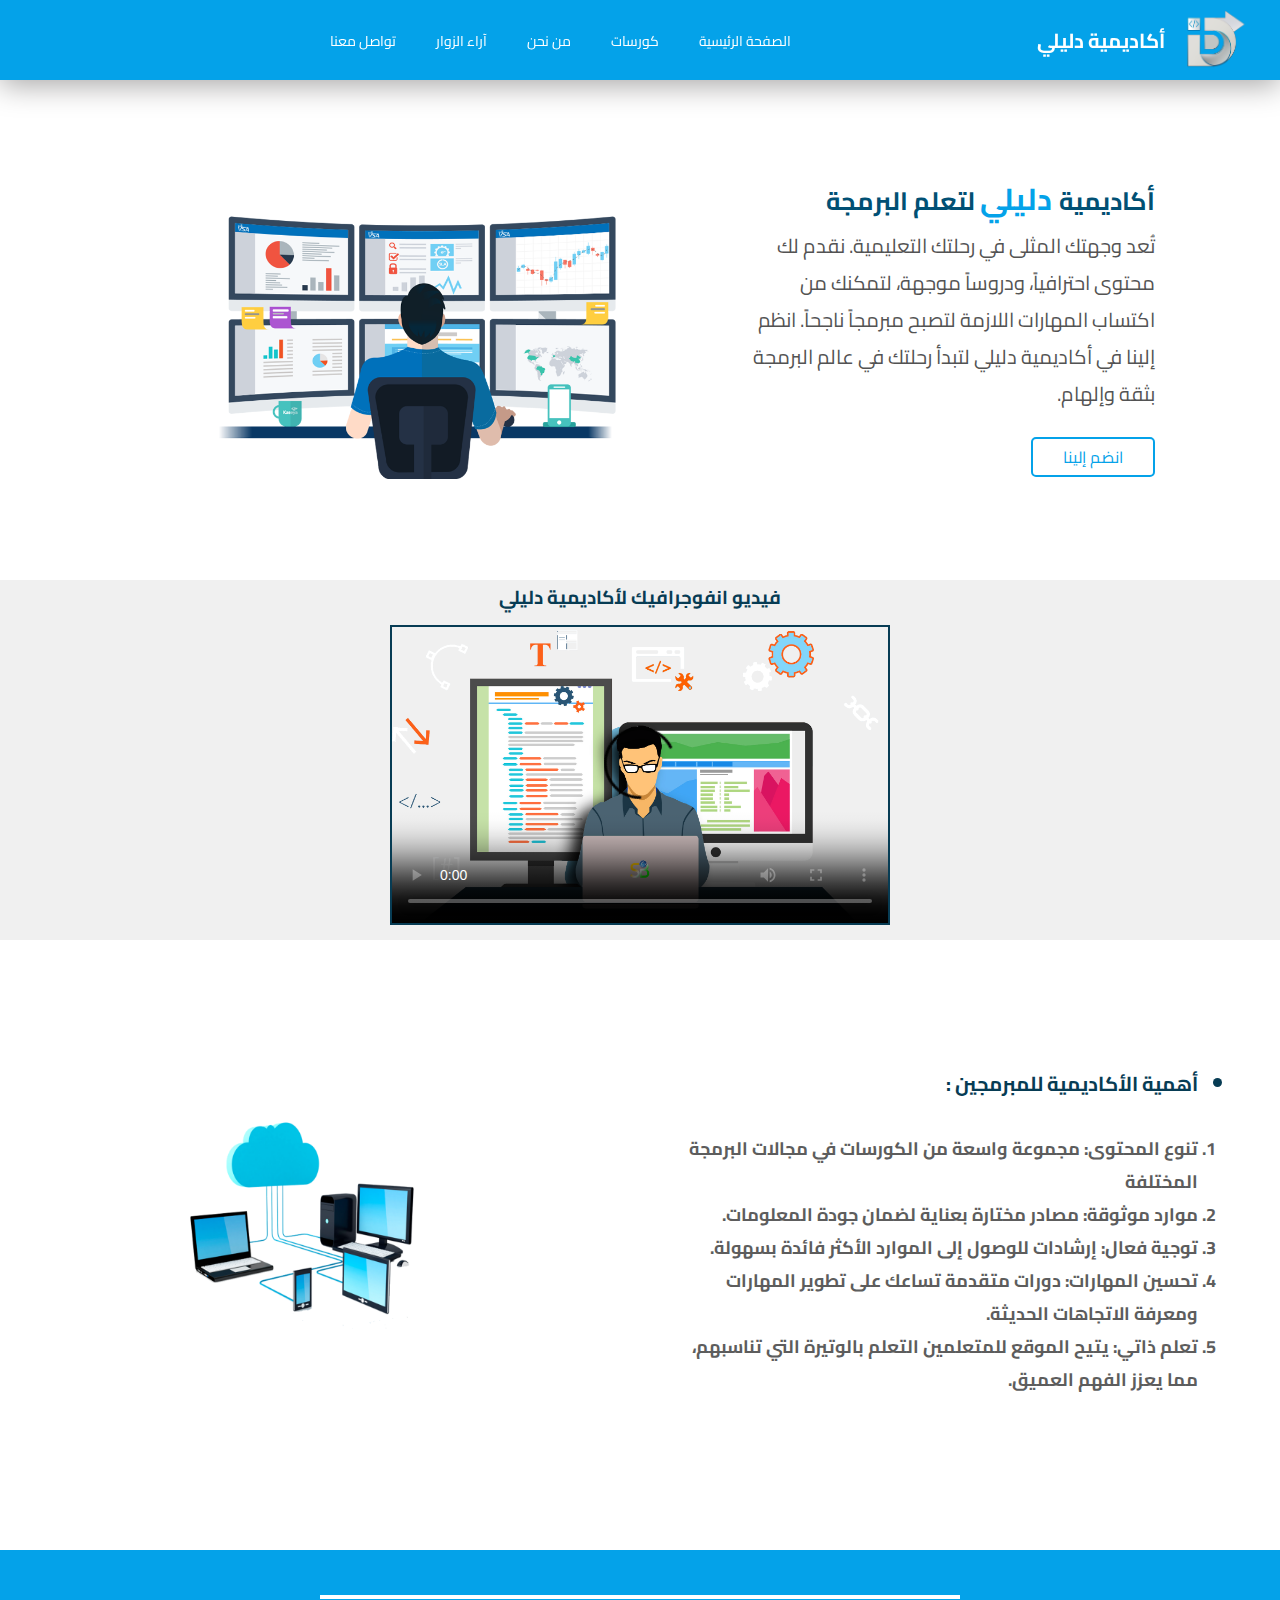
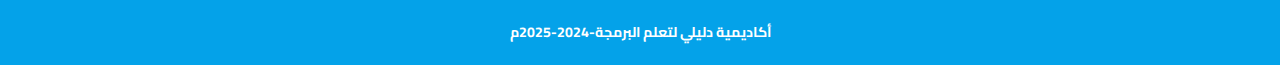
<file: index.html>
<!DOCTYPE html>
<html lang="ar">
  <head>
    <meta charset="UTF-8" />
    <meta name="viewport" content="width=device-width, initial-scale=1.0" />
    <link rel="icon" href="Images/icon.png" sizes="64x64" type="image/png" />
    <link
      rel="stylesheet"
      href="https://cdnjs.cloudflare.com/ajax/libs/font-awesome/6.6.0/css/all.min.css"
      integrity="sha512-Kc323vGBEqzTmouAECnVceyQqyqdsSiqLQISBL29aUW4U/M7pSPA/gEUZQqv1cwx4OnYxTxve5UMg5GT6L4JJg=="
      crossorigin="anonymous"
      referrerpolicy="no-referrer"
    />
    <meta
      name="description"
      content="انضم إلينا في أكاديمية ديليل لتبدأ رحلتك في عالم البرمجة بثقة وإلهام"
    />
    <title>أكاديمية دليلي</title>
    <link rel="stylesheet" href="style.css" />
  </head>
  <body dir="rtl">
    <header>
      <div class="logo">
        <img src="Images/logo.png" alt="شعار" width="75" height="60" />
        <a href="#">أكاديمية دليلي</a>
      </div>
      <nav>
        <ul>
          <li><a href="#">الصفحة الرئيسية</a></li>
          <li><a href="courses.html">كورسات</a></li>
          <li><a href="about.html">من نحن</a></li>
          <li><a href="visitors_opinions.html">آراء الزوار</a></li>
          <li><a href="contact.html">تواصل معنا</a></li>
        </ul>
      </nav>
    </header>
    <div class="header2">
      <div class="logo">
        <img src="Images/logo.png" alt="شعار" width="75" height="60" />
        <a href="#">أكاديمية دليلي</a>
      </div>
      <input type="checkbox" class="burger" id="burger" />
      <label class="burger-label" for="burger">
        <div class="line"></div>
        <div class="line"></div>
        <div class="line"></div>
      </label>
      <ul class="menu">
        <li><a href="#">الصفحة الرئيسية</a></li>
        <li><a href="courses.html">كورسات</a></li>
        <li><a href="about.html">من نحن</a></li>
        <li><a href="visitors_opinions.html">آراء الزوار</a></li>
        <li><a href="contact.html">تواصل معنا</a></li>
      </ul>
    </div>
    <main class="home-sec1">
      <div class="home-sec1-desc">
        <h2>أكاديمية<span> دليلي</span> لتعلم البرمجة</h2>
        <p>
          تُعد وجهتك المثلى في رحلتك التعليمية. نقدم لك محتوى احترافياً، ودروساً
          موجهة، لتمكنك من اكتساب المهارات اللازمة لتصبح مبرمجاً ناجحاً. انظم
          إلينا في أكاديمية دليلي لتبدأ رحلتك في عالم البرمجة بثقة وإلهام.
        </p>
        <br>
        <a href="courses.html" id="home-sec1-desc-btn">انضم إلينا</a>
      </div>
      <div class="home-sec1-img">
        <img class="img1" src="Images/home1.png" />
      </div>
    </main>
     <h3 class="Info-video-desc">فيديو انفوجرافيك لأكاديمية دليلي</h3>
    <div class="Info-video">
    <video controls autoplay loop 
     poster="Images/prog-image.png" >
        <source src="C:\Users\USER\Documents\Dili_Infographic\Dili_Video.mp4" type="video/mp4">
        <source src="C:\Users\USER\Documents\Dili_Infographic\Dili_Video.ogg" type="video/ogg">
        Your Web Browser Does't Support This Video Type
    </video>
    </div>
    <main class="home-sec2"> 
          <div class="home-sec2-desc">
            <ul><li>أهمية الأكاديمية للمبرمجين :</li>
            <br>
            <ol>
              <li>
              تنوع المحتوى: مجموعة واسعة من الكورسات في مجالات البرمجة المختلفة
              </li>
              <li>موارد موثوقة: مصادر مختارة بعناية لضمان جودة المعلومات.</li>
              <li>توجية فعال: إرشادات للوصول إلى الموارد الأكثر فائدة بسهولة.</li>
              <li>
                تحسين المهارات: دورات متقدمة تساعك على تطوير المهارات ومعرفة
                الاتجاهات الحديثة.
              </li>
              <li>
                تعلم ذاتي: يتيح الموقع للمتعلمين التعلم بالوتيرة التي تناسبهم، مما
                يعزز الفهم العميق.
              </li>
            </ol>
          </div>
          <div class="home-sec2-img">
            <img class="img2" src="Images/home2.png" />
          </div>
    </main>
    <footer>
      <div class="social-links">
        <a  href="https://www.instagram.com/diliacdemic?utm_source=ig_web_button_share_sheet&igsh=ZDNlZDc0MzIxNw==">
          <i class="fa-brands fa-instagram" id="instagram"></i></a>
        <a href="https://www.facebook.com/share/8ka4ZRKXggssccfE/"
          ><i class="fa-brands fa-square-facebook" id="facebook"></i
        ></a>
        <a href="https://x.com/Dili2024?t=FEdQCEe7-YIdGlCPbQsQnQ&s=09"><i class="fa-brands fa-x-twitter" id="x-twitter"></i></a>
        <a href="https://wa.me/967777925424"
          ><i class="fa-brands fa-square-whatsapp" id="whatsapp"></i
        ></a>
        <a href="https://t.me/Dili_acadmey_2024"><i class="fa-brands fa-telegram" id="telegram"></i></a>
      </div>
      <div class="line"></div>
      <p>أكاديمية دليلي لتعلم البرمجة-2024-2025م</p>
    </footer>
  </body>
</html>
</file>
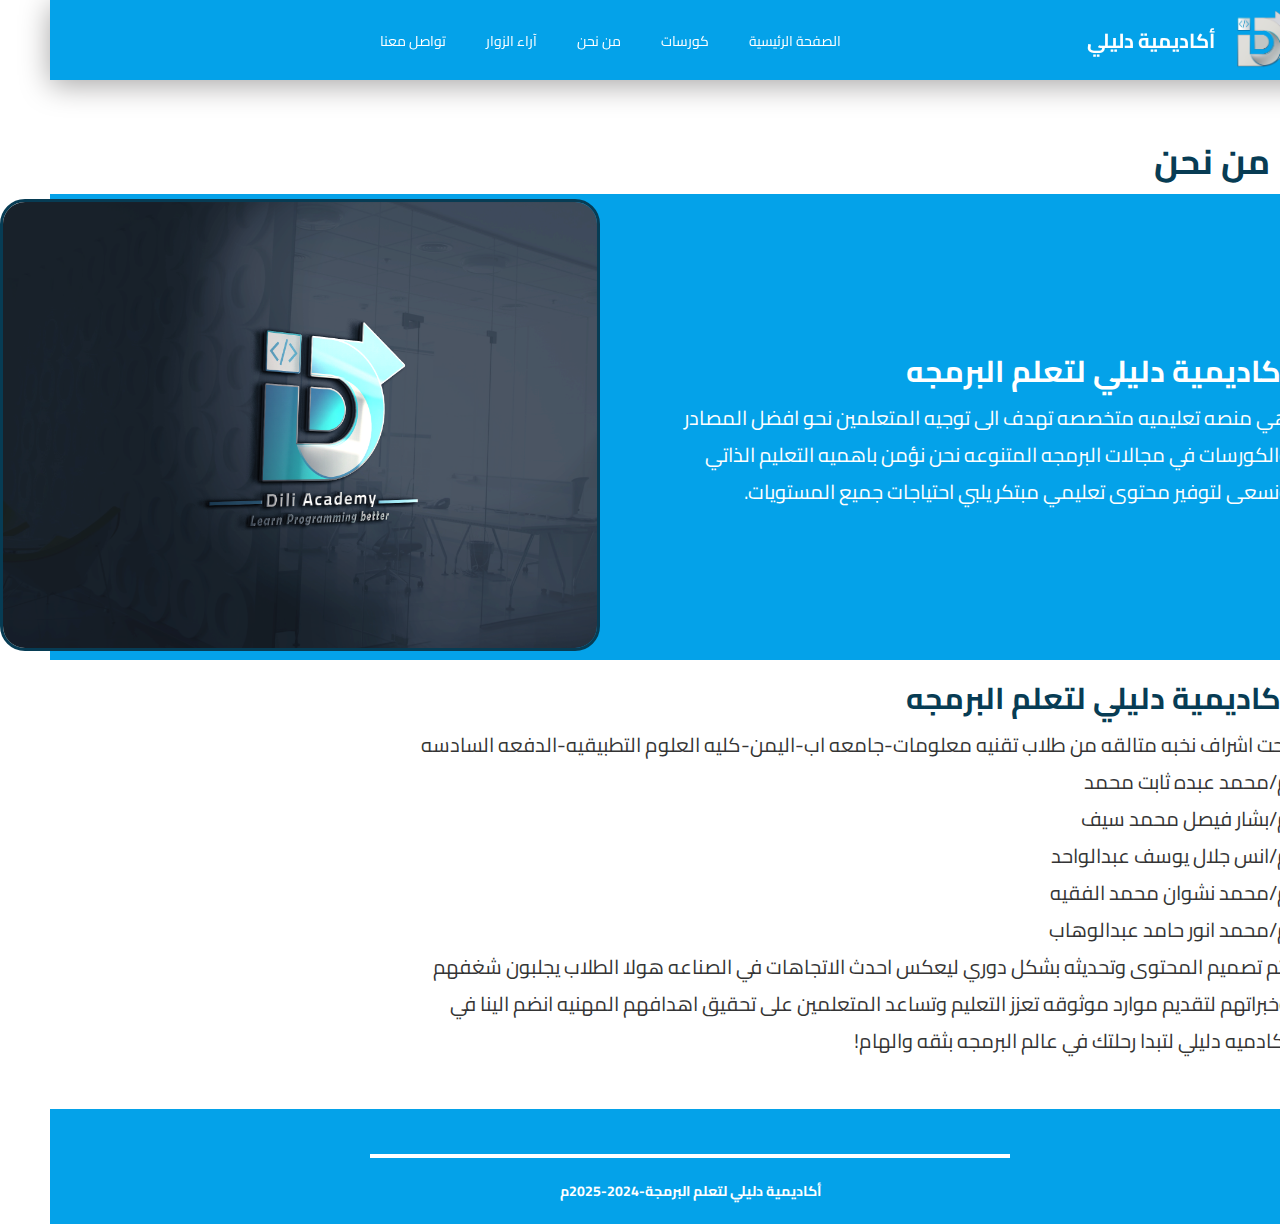
<file: about.html>
<!DOCTYPE html>
<html lang="ar">
  <head>
    <meta charset="UTF-8" />
    <meta name="viewport" content="width=device-width, initial-scale=1.0" />
    <link rel="icon" href="Images/icon.png" sizes="64x64" type="image/png" />
    <link
      rel="stylesheet"
      href="https://cdnjs.cloudflare.com/ajax/libs/font-awesome/6.6.0/css/all.min.css"
      integrity="sha512-Kc323vGBEqzTmouAECnVceyQqyqdsSiqLQISBL29aUW4U/M7pSPA/gEUZQqv1cwx4OnYxTxve5UMg5GT6L4JJg=="
      crossorigin="anonymous"
      referrerpolicy="no-referrer"
    />
    <meta
      name="description"
      content="انضم إلينا في أكاديمية ديليل لتبدأ رحلتك في عالم البرمجة بثقة وإلهام"
    />
    <title>أكاديمية دليلي</title>
    <link rel="stylesheet" href="style.css" />
  </head>
  <body dir="rtl">
    <header>
      <div class="logo">
        <img src="Images/logo.png" alt="شعار" width="75" height="60" />
        <a href="#">أكاديمية دليلي</a>
      </div>
      <nav>
        <ul>
          <li><a href="index.html">الصفحة الرئيسية</a></li>
          <li><a href="courses.html">كورسات</a></li>
          <li><a href="#">من نحن</a></li>
          <li><a href="visitors_opinions.html">آراء الزوار</a></li>
          <li><a href="contact.html">تواصل معنا</a></li>
        </ul>
      </nav>
    </header>
    <div class="header2">
      <div class="logo">
        <img src="Images/logo.png" alt="شعار" width="75" height="60" />
        <a href="#">أكاديمية دليلي</a>
      </div>
      <input type="checkbox" class="burger" id="burger" />
      <label class="burger-label" for="burger">
        <div class="line"></div>
        <div class="line"></div>
        <div class="line"></div>
      </label>
      <ul class="menu">
        <li><a href="index.html">الصفحة الرئيسية</a></li>
        <li><a href="courses.html">كورسات</a></li>
        <li><a href="#">من نحن</a></li>
        <li><a href="visitors_opinions.html">آراء الزوار</a></li>
        <li><a href="contact.html">تواصل معنا</a></li>
      </ul>
    </div>
    <div class="about-page">
      <h2 class="about-title">من نحن</h2>
      <div class="Info-about1">
        <div class="Info-about1-desc">
          <h3>أكاديمية دليلي لتعلم البرمجه</h3>
          <p>
            هي منصه تعليميه متخصصه تهدف الى توجيه المتعلمين نحو افضل المصادر
            والكورسات في مجالات البرمجه المتنوعه نحن نؤمن باهميه التعليم الذاتي
            ونسعى لتوفير محتوى تعليمي مبتكر يلبي احتياجات جميع المستويات.
          </p>
        </div>
        <div class="Info-about1-img">
          <img src="Images/logo-Design.png" alt="about-photo" />
        </div>
      </div>
      <div class="Info-about2">
        <h2>أكاديمية دليلي لتعلم البرمجه</h2>
        <p>
          تحت اشراف نخبه متالقه من طلاب تقنيه معلومات-جامعه اب-اليمن-كليه العلوم
          التطبيقيه-الدفعه السادسه
          <br />م/محمد عبده ثابت محمد <br />م/بشار فيصل محمد سيف <br />م/انس
          جلال يوسف عبدالواحد <br />م/محمد نشوان محمد الفقيه <br />م/محمد انور
          حامد عبدالوهاب <br />يتم تصميم المحتوى وتحديثه بشكل دوري ليعكس احدث
          الاتجاهات في الصناعه هولا الطلاب يجلبون شغفهم وخبراتهم لتقديم موارد
          موثوقه تعزز التعليم وتساعد المتعلمين على تحقيق اهدافهم المهنيه انضم
          الينا في اكادميه دليلي لتبدا رحلتك في عالم البرمجه بثقه والهام!
        </p>
      </div>
    </div>
    <footer>
      <div class="social-links">
        <a
          href="https://www.instagram.com/diliacdemic?utm_source=ig_web_button_share_sheet&igsh=ZDNlZDc0MzIxNw=="
        >
          <i class="fa-brands fa-instagram" id="instagram"></i
        ></a>
        <a href="https://www.facebook.com/share/8ka4ZRKXggssccfE/"
          ><i class="fa-brands fa-square-facebook" id="facebook"></i
        ></a>
        <a href="https://x.com/Dili2024?t=FEdQCEe7-YIdGlCPbQsQnQ&s=09"
          ><i class="fa-brands fa-x-twitter" id="x-twitter"></i
        ></a>
        <a href="https://wa.me/967777925424"
          ><i class="fa-brands fa-square-whatsapp" id="whatsapp"></i
        ></a>
        <a href="https://t.me/Dili_acadmey_2024"
          ><i class="fa-brands fa-telegram" id="telegram"></i
        ></a>
      </div>
      <div class="line"></div>
      <p>أكاديمية دليلي لتعلم البرمجة-2024-2025م</p>
    </footer>
  </body>
</html>
</file>
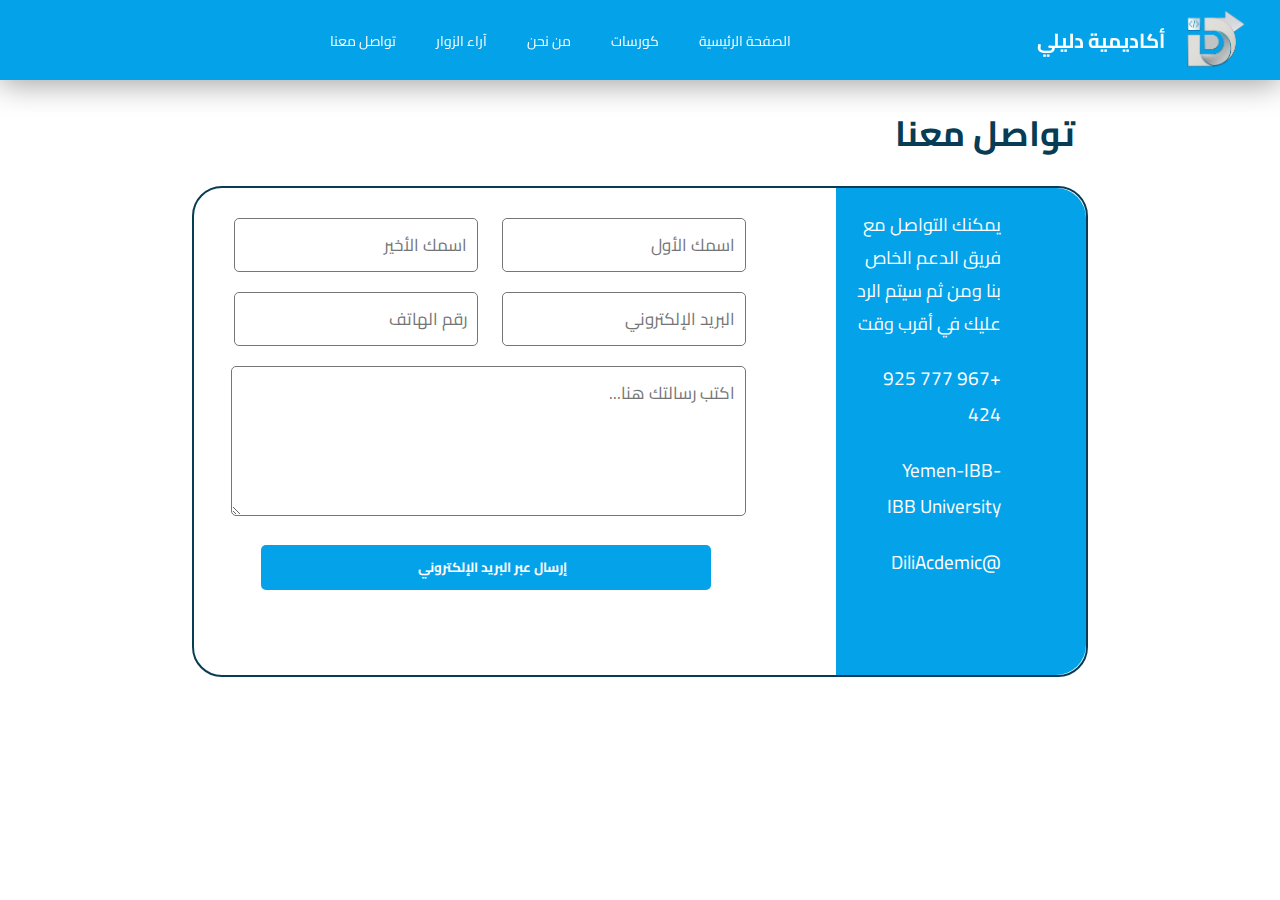
<file: contact.html>
<!DOCTYPE html>
<html lang="ar">
  <head>
    <meta charset="UTF-8" />
    <meta name="viewport" content="width=device-width, initial-scale=1.0" />
    <link rel="icon" href="Images/icon.png" sizes="64x64" type="image/png" />
    <link
      rel="stylesheet"
      href="https://cdnjs.cloudflare.com/ajax/libs/font-awesome/6.6.0/css/all.min.css"
      integrity="sha512-Kc323vGBEqzTmouAECnVceyQqyqdsSiqLQISBL29aUW4U/M7pSPA/gEUZQqv1cwx4OnYxTxve5UMg5GT6L4JJg=="
      crossorigin="anonymous"
      referrerpolicy="no-referrer"
    />
    <meta
      name="description"
      content="انضم إلينا في أكاديمية ديليل لتبدأ رحلتك في عالم البرمجة بثقة وإلهام"
    />
    <title>أكاديمية دليلي</title>
    <link rel="stylesheet" href="style.css" />
  </head>
  <body dir="rtl">
    <header>
      <div class="logo">
        <img src="Images/logo.png" alt="شعار" width="75" height="60" />
        <a href="#">أكاديمية دليلي</a>
      </div>
      <nav>
        <ul>
          <li><a href="index.html">الصفحة الرئيسية</a></li>
          <li><a href="courses.html">كورسات</a></li>
          <li><a href="about.html">من نحن</a></li>
          <li><a href="visitors_opinions.html">آراء الزوار</a></li>
          <li><a href="#">تواصل معنا</a></li>
        </ul>
      </nav>
    </header>
    <div class="header2">
      <div class="logo">
        <img src="Images/logo.png" alt="شعار" width="75" height="60" />
        <a href="#">أكاديمية دليلي</a>
      </div>
      <input type="checkbox" class="burger" id="burger" />
      <label class="burger-label" for="burger">
        <div class="line"></div>
        <div class="line"></div>
        <div class="line"></div>
      </label>
      <ul class="menu">
        <li><a href="index.html">الصفحة الرئيسية</a></li>
        <li><a href="courses.html">كورسات</a></li>
        <li><a href="about.html">من نحن</a></li>
        <li><a href="visitors_opinions.html">آراء الزوار</a></li>
        <li><a href="#">تواصل معنا</a></li>
      </ul>
    </div>
    <div dir="rtl" class="contact_us">
      <h2 id="countact">تواصل معنا</h2>
      <section class="contact-section">
        <div class="contact-info">
          <p>
            يمكنك التواصل مع فريق الدعم الخاص بنا ومن ثم سيتم الرد عليك في أقرب
            وقت
          </p>
          <ul>
            <a href="tel: 777925424"
              ><li><i class="fas fa-phone"></i> +967 777 925 424</li></a
            >
            <a href="https://maps.app.goo.gl/BWdS6B8Q21Enj6y89">
              <li>
                <i class="fas fa-map-marker-alt"></i> Yemen-IBB-IBB
                University&nbsp;
              </li></a
            >
            <a href="https://www.youtube.com/channel/UCMjgIOyjNS1UvbpCtKrD5kQ">
              <li id="contact-info-id">
                <i class="fab fa-youtube"></i> @DiliAcdemic
              </li></a
            >
          </ul>

          <div class="social-icons2">
            <a href="https://www.facebook.com/share/8ka4ZRKXggssccfE/"
              ><i class="fab fa-facebook"></i
            ></a>
            <a
              href="https://www.instagram.com/diliacdemic?utm_source=ig_web_button_share_sheet&igsh=ZDNlZDc0MzIxNw=="
              ><i class="fab fa-instagram"></i
            ></a>
            <a href="https://wa.me/967777925424"
              ><i class="fab fa-whatsapp"></i
            ></a>
          </div>
        </div>

        <div class="contact-form">
          <form action method="post">
            <input
              type="text"
              name="first_name"
              placeholder="اسمك الأول"
              required
            />
            <input
              type="text"
              name="last_name"
              placeholder="اسمك الأخير"
              required
            />
            <input
              type="email"
              name="email"
              placeholder="البريد الإلكتروني"
              required
            />
            <input type="text" name="phone" placeholder="رقم الهاتف" required />
            <textarea
              name="message"
              placeholder="اكتب رسالتك هنا..."
              required
            ></textarea>
            <button type="submit" id="contact-btn">
              إرسال عبر البريد الإلكتروني &nbsp;&nbsp;&nbsp;<i
                class="far fa-envelope"
              ></i>
            </button>
          </form>
        </div>
      </section>
    </div>
  </body>
</html>
</file>
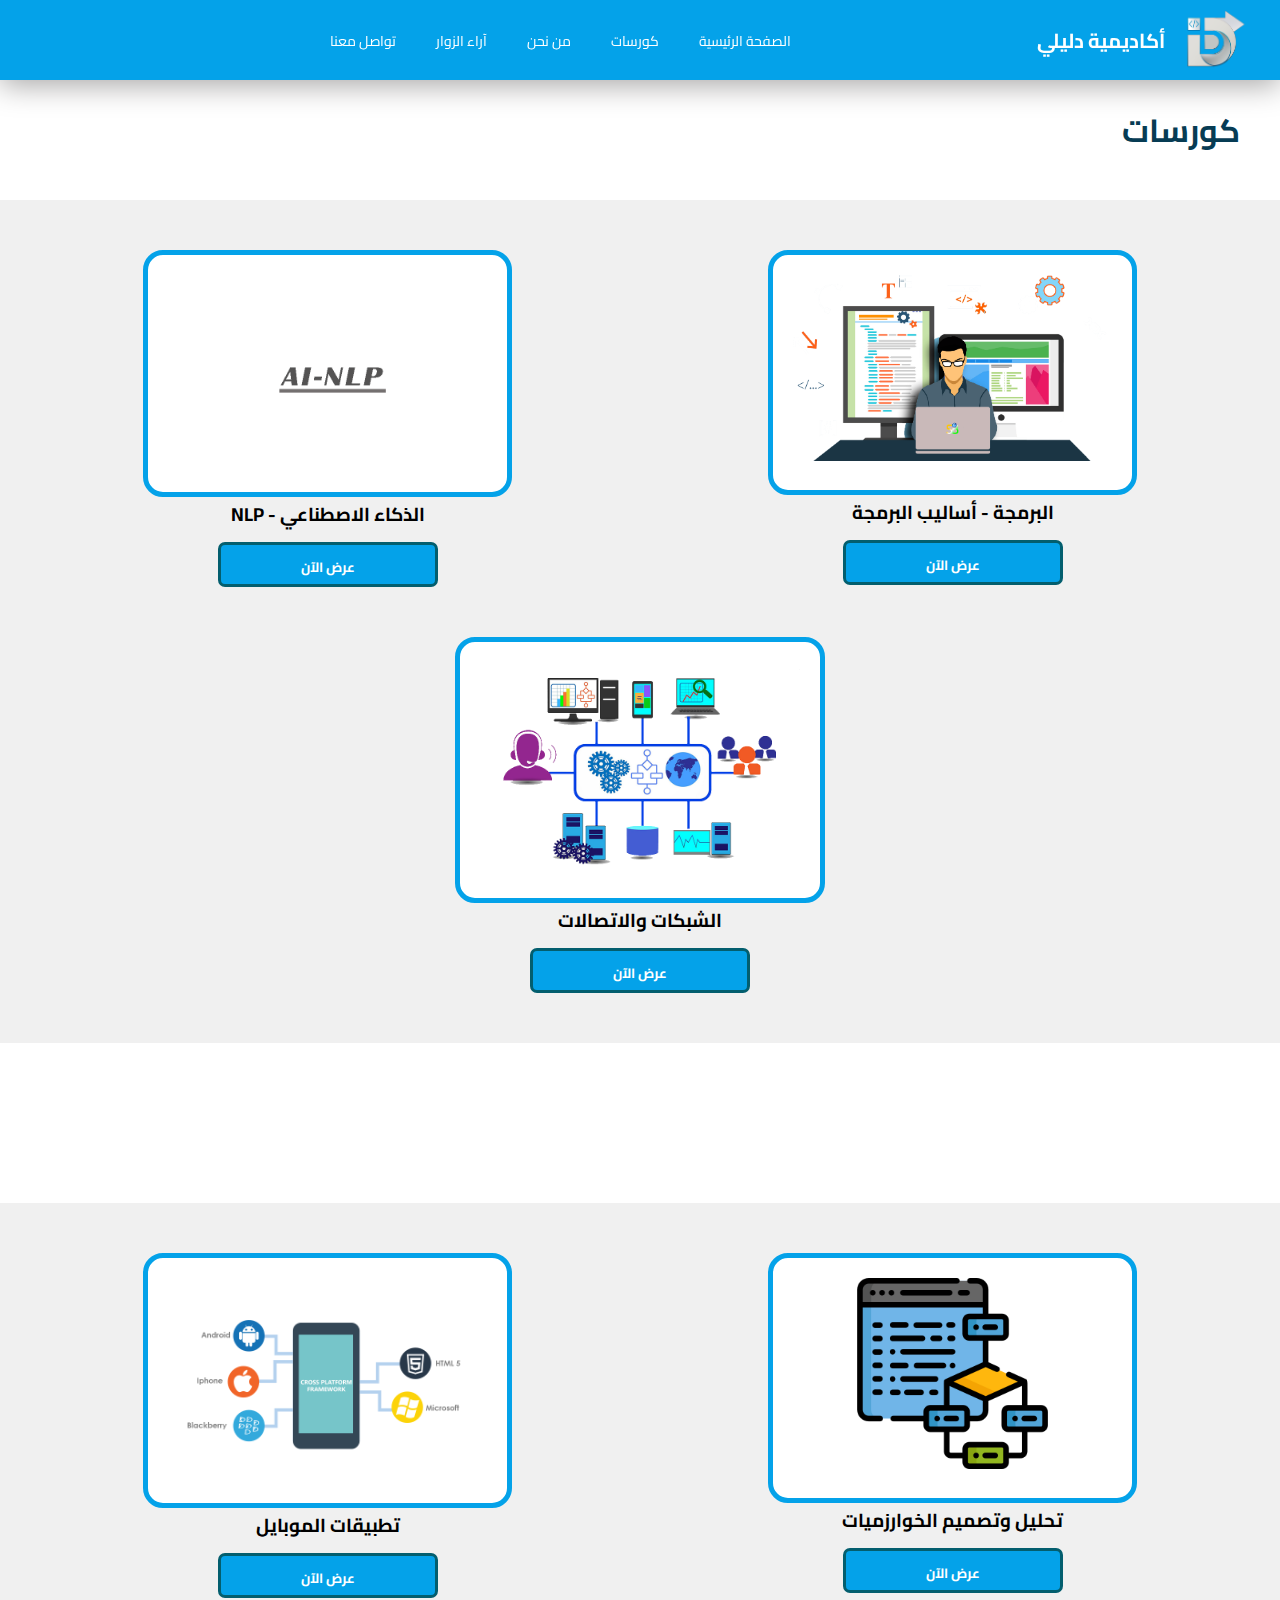
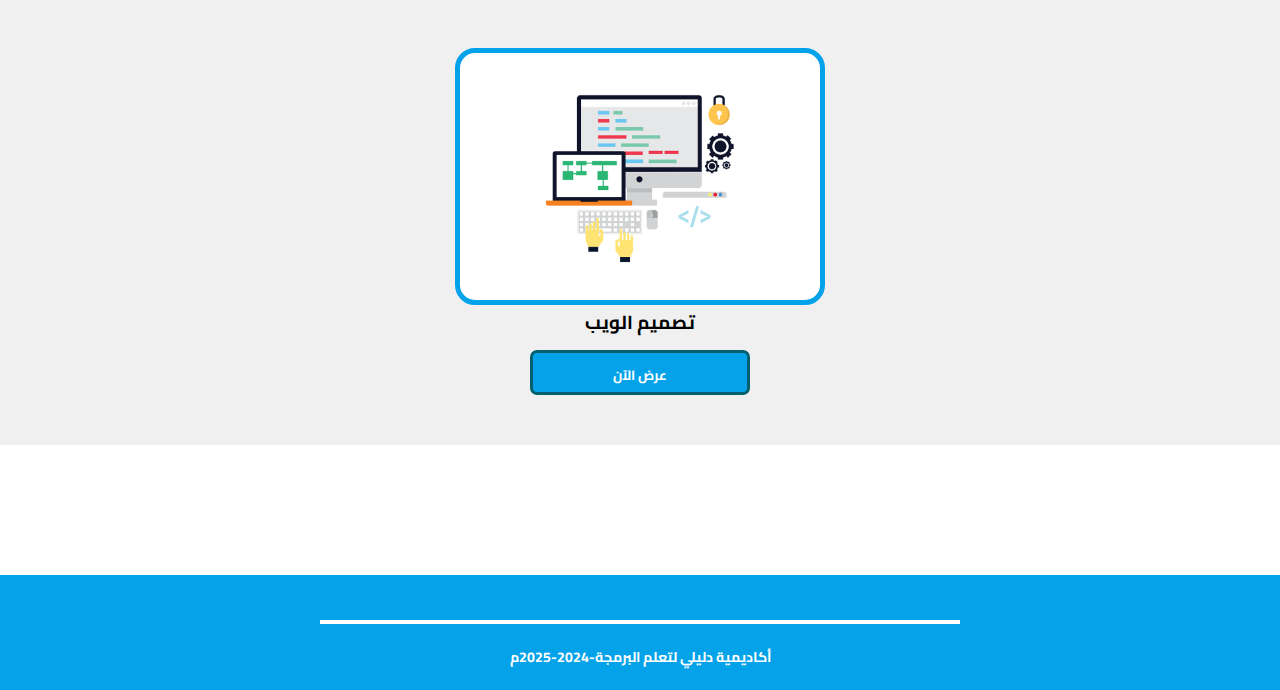
<file: courses.html>
<!DOCTYPE html>
<html lang="ar">
  <head>
    <meta charset="UTF-8" />
    <meta name="viewport" content="width=device-width, initial-scale=1.0" />
    <link rel="icon" href="Images/icon.png" sizes="64x64" type="image/png" />
    <link
      rel="stylesheet"
      href="https://cdnjs.cloudflare.com/ajax/libs/font-awesome/6.6.0/css/all.min.css"
      integrity="sha512-Kc323vGBEqzTmouAECnVceyQqyqdsSiqLQISBL29aUW4U/M7pSPA/gEUZQqv1cwx4OnYxTxve5UMg5GT6L4JJg=="
      crossorigin="anonymous"
      referrerpolicy="no-referrer"
    />
    <meta
      name="description"
      content="انضم إلينا في أكاديمية ديليل لتبدأ رحلتك في عالم البرمجة بثقة وإلهام"
    />
    <title>أكاديمية دليلي</title>
    <link rel="stylesheet" href="style.css" />
  </head>
  <body dir="rtl">
    <header>
      <div class="logo">
        <img src="Images/logo.png" alt="شعار" width="75" height="60" />
        <a href="#">أكاديمية دليلي</a>
      </div>
      <nav>
        <ul>
          <li><a href="index.html">الصفحة الرئيسية</a></li>
          <li><a href="#">كورسات</a></li>
          <li><a href="about.html">من نحن</a></li>
          <li><a href="visitors_opinions.html">آراء الزوار</a></li>
          <li><a href="contact.html">تواصل معنا</a></li>
        </ul>
      </nav>
    </header>
    <div class="header2">
      <div class="logo">
        <img src="Images/logo.png" alt="شعار" width="75" height="60" />
        <a href="#">أكاديمية دليلي</a>
      </div>
      <input type="checkbox" class="burger" id="burger" />
      <label class="burger-label" for="burger">
        <div class="line"></div>
        <div class="line"></div>
        <div class="line"></div>
      </label>
      <ul class="menu">
        <li><a href="index.html">الصفحة الرئيسية</a></li>
        <li><a href="#">كورسات</a></li>
        <li><a href="about.html">من نحن</a></li>
        <li><a href="visitors_opinions.html">آراء الزوار</a></li>
        <li><a href="contact.html">تواصل معنا</a></li>
      </ul>
    </div>
    <div class="content">
      <h1>كورسات</h1>
      <div class="Courses">
        <div class="course">
          <div class="course-image">
            <img src="Images/prog-image.png" alt="صورة الدورة" />
          </div>
          <h3>البرمجة - أساليب البرمجة</h3>
          <a href="prog-courses.html"><button>عرض الآن</button></a>
        </div>
        <div class="course">
          <div class="course-image">
            <img src="Images/nlp-image.png" alt="صورة الدورة" />
          </div>
          <h3>الذكاء الاصطناعي - NLP</h3>
          <a href="nlp-courses.html"><button>عرض الآن</button></a>
        </div>
        <div class="course">
          <div class="course-image">
            <img
              src="Images/network-image.png"
              alt="صورة الدورة"
              id="network"
            />
          </div>
          <h3>الشبكات والاتصالات</h3>
          <a href="#"><button>عرض الآن</button></a>
        </div>
      </div>
    </div>
    <div class="content" id="content2">
      <div class="Courses">
        <div class="course">
          <div class="course-image">
            <img
              src="Images/algorithm-image.png"
              alt="صورة الدورة"
              id="algorithm"
            />
          </div>
          <h3>تحليل وتصميم الخوارزميات</h3>
          <a href="#"><button>عرض الآن</button></a>
        </div>
        <div class="course">
          <div class="course-image">
            <img src="Images/app-image.png" alt="صورة الدورة" id="app" />
          </div>
          <h3>تطبيقات الموبايل</h3>
          <a href="#"><button>عرض الآن</button></a>
        </div>
        <div class="course">
          <div class="course-image">
            <img src="Images/web-image.png" alt="صورة الدورة" id="web" />
          </div>
          <h3>تصميم الويب</h3>
          <a href="#"><button>عرض الآن</button></a>
        </div>
      </div>
    </div>
    <footer>
      <div class="social-links">
        <a
          href="https://www.instagram.com/diliacdemic?utm_source=ig_web_button_share_sheet&igsh=ZDNlZDc0MzIxNw=="
        >
          <i class="fa-brands fa-instagram" id="instagram"></i
        ></a>
        <a href="https://www.facebook.com/share/8ka4ZRKXggssccfE/"
          ><i class="fa-brands fa-square-facebook" id="facebook"></i
        ></a>
        <a href="https://x.com/Dili2024?t=FEdQCEe7-YIdGlCPbQsQnQ&s=09"
          ><i class="fa-brands fa-x-twitter" id="x-twitter"></i
        ></a>
        <a href="https://wa.me/967777925424"
          ><i class="fa-brands fa-square-whatsapp" id="whatsapp"></i
        ></a>
        <a href="https://t.me/Dili_acadmey_2024"
          ><i class="fa-brands fa-telegram" id="telegram"></i
        ></a>
      </div>
      <div class="line"></div>
      <p>أكاديمية دليلي لتعلم البرمجة-2024-2025م</p>
    </footer>
  </body>
</html>
</file>
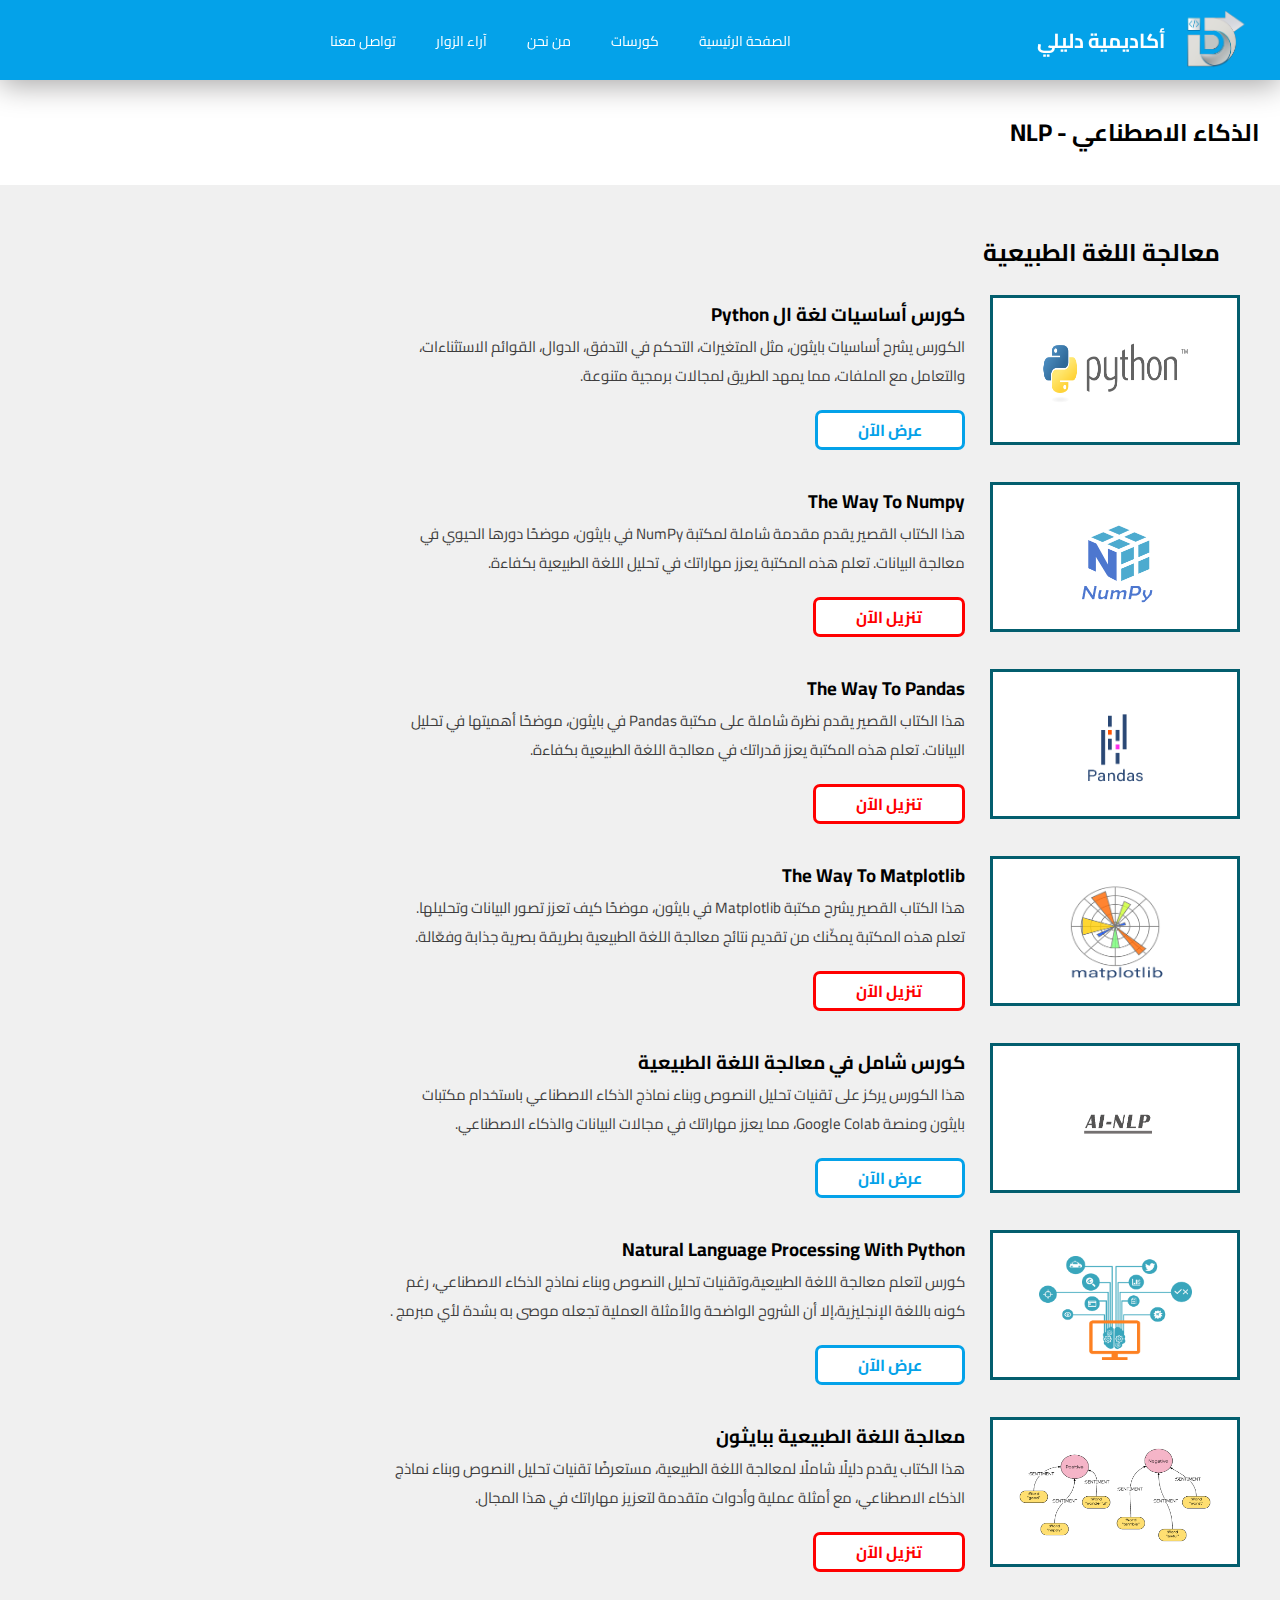
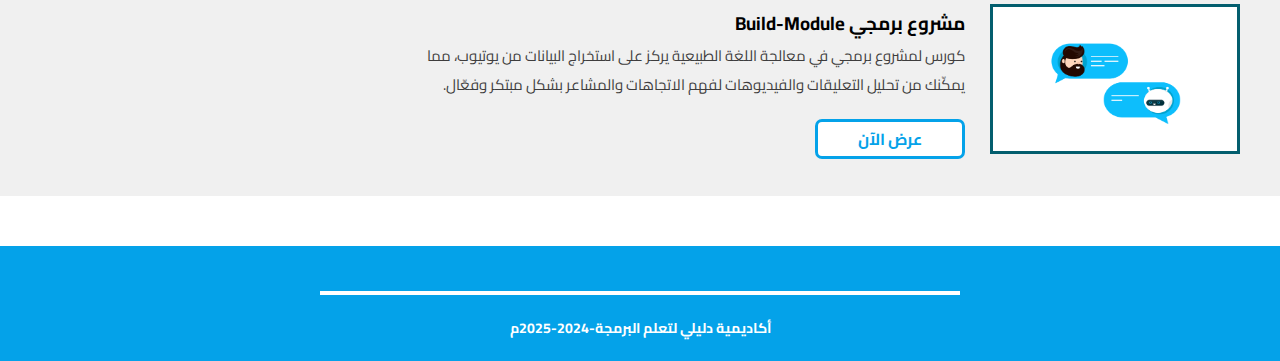
<file: nlp-courses.html>
<!DOCTYPE html>
<html lang="ar">
  <head>
    <meta charset="UTF-8" />
    <meta name="viewport" content="width=device-width, initial-scale=1.0" />
    <link rel="icon" href="Images/icon.png" sizes="64x64" type="image/png" />
    <link
      rel="stylesheet"
      href="https://cdnjs.cloudflare.com/ajax/libs/font-awesome/6.6.0/css/all.min.css"
      integrity="sha512-Kc323vGBEqzTmouAECnVceyQqyqdsSiqLQISBL29aUW4U/M7pSPA/gEUZQqv1cwx4OnYxTxve5UMg5GT6L4JJg=="
      crossorigin="anonymous"
      referrerpolicy="no-referrer"
    />
    <meta
      name="description"
      content="انضم إلينا في أكاديمية ديليل لتبدأ رحلتك في عالم البرمجة بثقة وإلهام"
    />
    <title>أكاديمية دليلي</title>
    <link rel="stylesheet" href="style.css" />
  </head>
  <body dir="rtl">
    <header>
      <div class="logo">
        <img src="Images/logo.png" alt="شعار" width="75" height="60" />
        <a href="#">أكاديمية دليلي</a>
      </div>
      <nav>
        <ul>
          <li><a href="index.html">الصفحة الرئيسية</a></li>
          <li><a href="courses.html">كورسات</a></li>
          <li><a href="about.html">من نحن</a></li>
          <li><a href="visitors_opinions.html">آراء الزوار</a></li>
          <li><a href="contact.html">تواصل معنا</a></li>
        </ul>
      </nav>
    </header>
    <div class="header2">
      <div class="logo">
        <img src="Images/logo.png" alt="شعار" width="75" height="60" />
        <a href="#">أكاديمية دليلي</a>
      </div>
      <input type="checkbox" class="burger" id="burger" />
      <label class="burger-label" for="burger">
        <div class="line"></div>
        <div class="line"></div>
        <div class="line"></div>
      </label>
      <ul class="menu">
        <li><a href="index.html">الصفحة الرئيسية</a></li>
        <li><a href="courses.html">كورسات</a></li>
        <li><a href="about.html">من نحن</a></li>
        <li><a href="visitors_opinions.html">آراء الزوار</a></li>
        <li><a href="contact.html">تواصل معنا</a></li>
      </ul>
    </div>
    <div class="prog-title">
      <h2>الذكاء الاصطناعي - NLP</h2>
    </div>
    <div class="prog-course">
      <h2 style="padding: 5px 40px">معالجة اللغة الطبيعية</h2>
      <div class="prog-course1">
        <div class="course1-image">
          <img src="Images/python.png" alt="course1-image" id="python-image" />
        </div>
        <div class="course1-desc">
          <h3>كورس أساسيات لغة ال Python</h3>
          <p>
            الكورس يشرح أساسيات بايثون، مثل المتغيرات، التحكم في التدفق، الدوال،
            القوائم الاستثناءات، والتعامل مع الملفات، مما يمهد الطريق لمجالات
            برمجية متنوعة.
          </p>
          <a href="#">عرض الآن</a>
        </div>
      </div>
      <div class="prog-course1">
        <div class="course1-image">
          <img
            src="Images/Numpy.png"
            alt="course1-image"
            id="Step-bystepBook"
          />
        </div>
        <div class="course1-desc">
          <h3>The Way To Numpy</h3>
          <p>
            هذا الكتاب القصير يقدم مقدمة شاملة لمكتبة NumPy في بايثون، موضحًا
            دورها الحيوي في معالجة البيانات. تعلم هذه المكتبة يعزز مهاراتك في
            تحليل اللغة الطبيعية بكفاءة.
          </p>
          <a href="#" id="download-btn">تنزيل الآن</a>
        </div>
      </div>
      <div class="prog-course1">
        <div class="course1-image">
          <img src="Images/pandas.png" alt="course1-image" id="pandas-book" />
        </div>
        <div class="course1-desc">
          <h3>The Way To Pandas</h3>
          <p>
            هذا الكتاب القصير يقدم نظرة شاملة على مكتبة Pandas في بايثون، موضحًا
            أهميتها في تحليل البيانات. تعلم هذه المكتبة يعزز قدراتك في معالجة
            اللغة الطبيعية بكفاءة.
          </p>
          <a href="#" id="download-btn">تنزيل الآن</a>
        </div>
      </div>
      <div class="prog-course1">
        <div class="course1-image">
          <img src="Images/matpltlib.png" alt="course1-image" id="mat-image" />
        </div>
        <div class="course1-desc">
          <h3>The Way To Matplotlib</h3>
          <p>
            هذا الكتاب القصير يشرح مكتبة Matplotlib في بايثون، موضحًا كيف تعزز
            تصور البيانات وتحليلها. تعلم هذه المكتبة يمكّنك من تقديم نتائج
            معالجة اللغة الطبيعية بطريقة بصرية جذابة وفعّالة.
          </p>
          <a href="#" id="download-btn">تنزيل الآن</a>
        </div>
      </div>
      <div class="prog-course1">
        <div class="course1-image">
          <img src="Images/nlp-image.png" alt="course1-image" id="nlp-image" />
        </div>
        <div class="course1-desc">
          <h3>كورس شامل في معالجة اللغة الطبيعية</h3>
          <p>
            هذا الكورس يركز على تقنيات تحليل النصوص وبناء نماذج الذكاء الاصطناعي
            باستخدام مكتبات بايثون ومنصة Google Colab، مما يعزز مهاراتك في
            مجالات البيانات والذكاء الاصطناعي.
          </p>
          <a href="#">عرض الآن</a>
        </div>
      </div>
      <div class="prog-course1">
        <div class="course1-image">
          <img
            src="Images/nlp-image2.png"
            alt="course1-image"
            id="nlp-image2"
          />
        </div>
        <div class="course1-desc">
          <h3>Natural Language Processing With Python</h3>
          <p>
            كورس لتعلم معالجة اللغة الطبيعية،وتقنيات تحليل النصوص وبناء نماذج
            الذكاء الاصطناعي، رغم كونه باللغة الإنجليزية،إلا أن الشروح الواضحة
            والأمثلة العملية تجعله موصى به بشدة لأي مبرمج .
          </p>
          <a href="#">عرض الآن</a>
        </div>
      </div>
      <div class="prog-course1">
        <div class="course1-image">
          <img src="Images/nlp-book.png" alt="course1-image" id="nlp-book" />
        </div>
        <div class="course1-desc">
          <h3>معالجة اللغة الطبيعية ببايثون</h3>
          <p>
            هذا الكتاب يقدم دليلًا شاملًا لمعالجة اللغة الطبيعية، مستعرضًا
            تقنيات تحليل النصوص وبناء نماذج الذكاء الاصطناعي، مع أمثلة عملية
            وأدوات متقدمة لتعزيز مهاراتك في هذا المجال.
          </p>
          <a href="#" id="download-btn">تنزيل الآن</a>
        </div>
      </div>
      <div class="prog-course1">
        <div class="course1-image">
          <img src="Images/chat-bot.png" alt="course1-image" id="nlp-project" />
        </div>
        <div class="course1-desc">
          <h3>مشروع برمجي Build-Module</h3>
          <p>
            كورس لمشروع برمجي في معالجة اللغة الطبيعية يركز على استخراج البيانات
            من يوتيوب، مما يمكّنك من تحليل التعليقات والفيديوهات لفهم الاتجاهات
            والمشاعر بشكل مبتكر وفعّال.
          </p>
          <a href="#">عرض الآن</a>
        </div>
      </div>
    </div>
    <footer>
      <div class="social-links">
        <a
          href="https://www.instagram.com/diliacdemic?utm_source=ig_web_button_share_sheet&igsh=ZDNlZDc0MzIxNw=="
        >
          <i class="fa-brands fa-instagram" id="instagram"></i
        ></a>
        <a href="https://www.facebook.com/share/8ka4ZRKXggssccfE/"
          ><i class="fa-brands fa-square-facebook" id="facebook"></i
        ></a>
        <a href="https://x.com/Dili2024?t=FEdQCEe7-YIdGlCPbQsQnQ&s=09"
          ><i class="fa-brands fa-x-twitter" id="x-twitter"></i
        ></a>
        <a href="https://wa.me/967777925424"
          ><i class="fa-brands fa-square-whatsapp" id="whatsapp"></i
        ></a>
        <a href="https://t.me/Dili_acadmey_2024"
          ><i class="fa-brands fa-telegram" id="telegram"></i
        ></a>
      </div>
      <div class="line"></div>
      <p>أكاديمية دليلي لتعلم البرمجة-2024-2025م</p>
    </footer>
  </body>
</html>
</file>
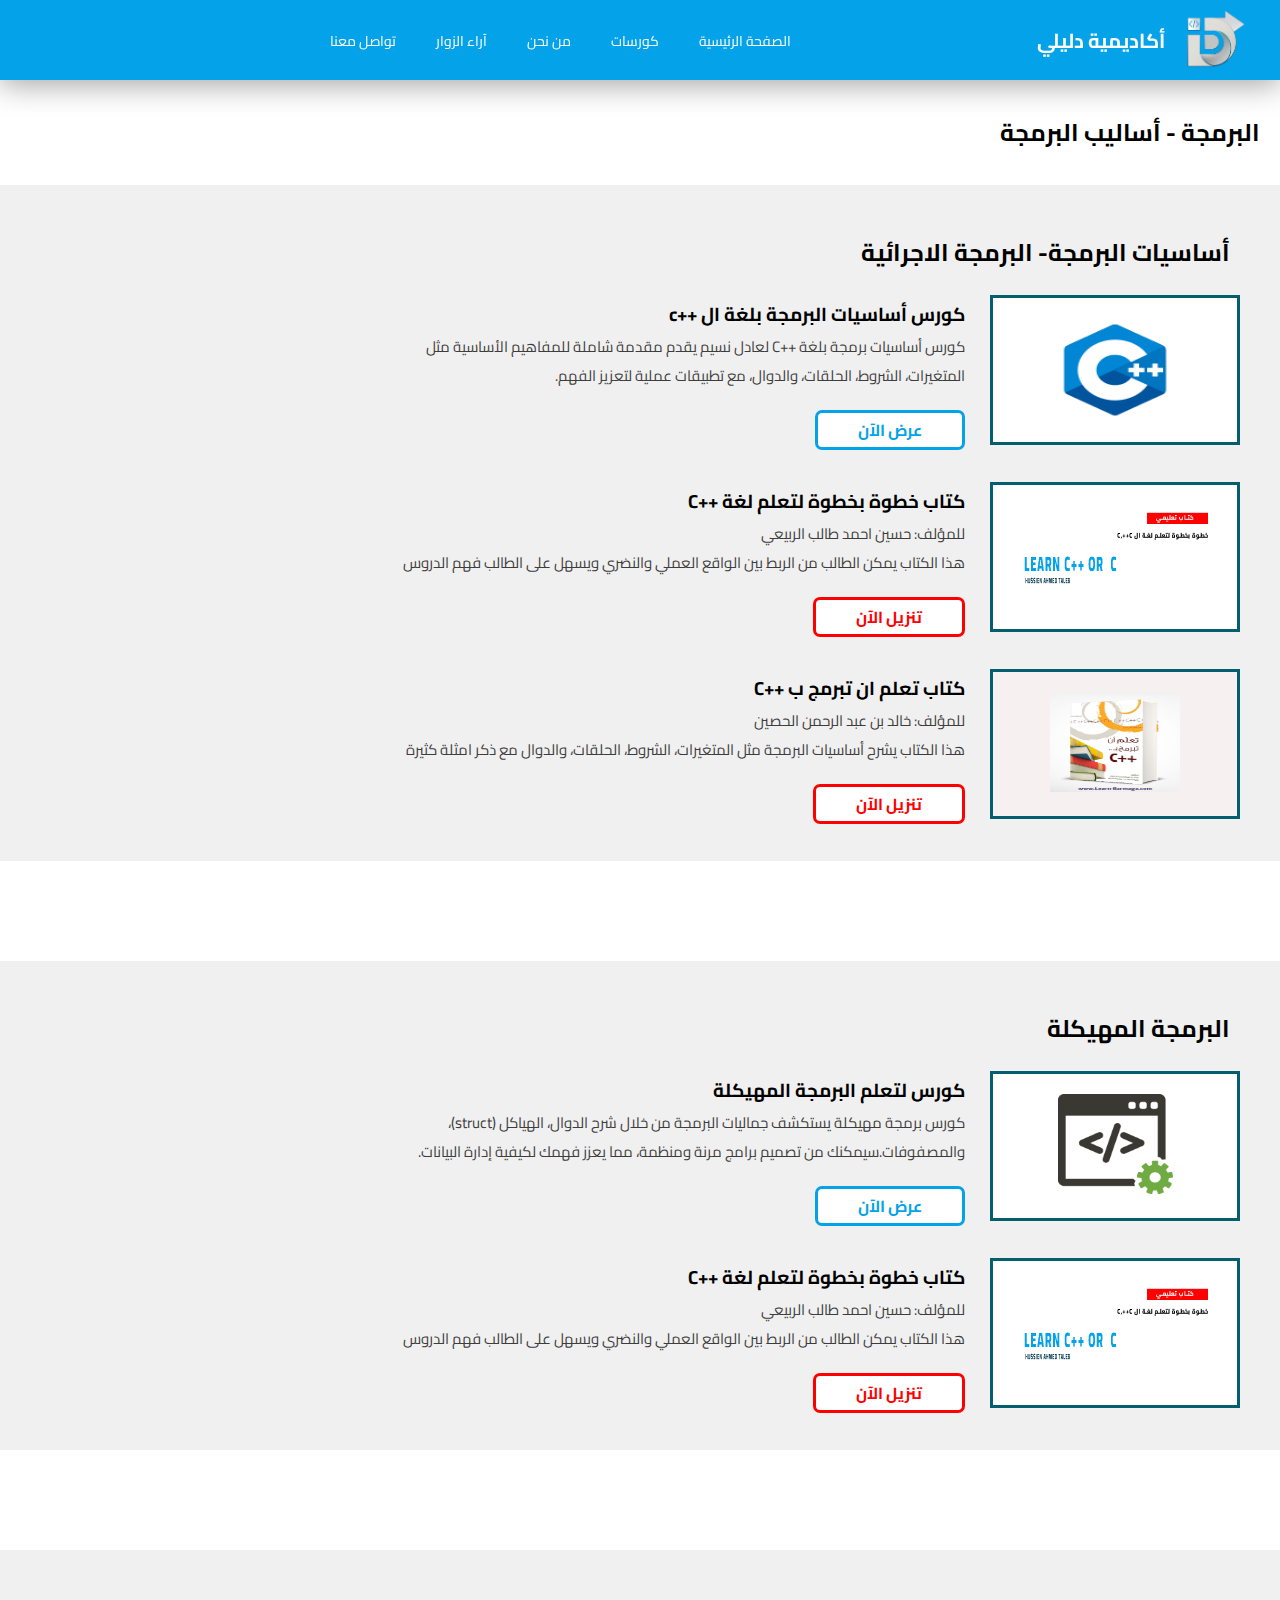
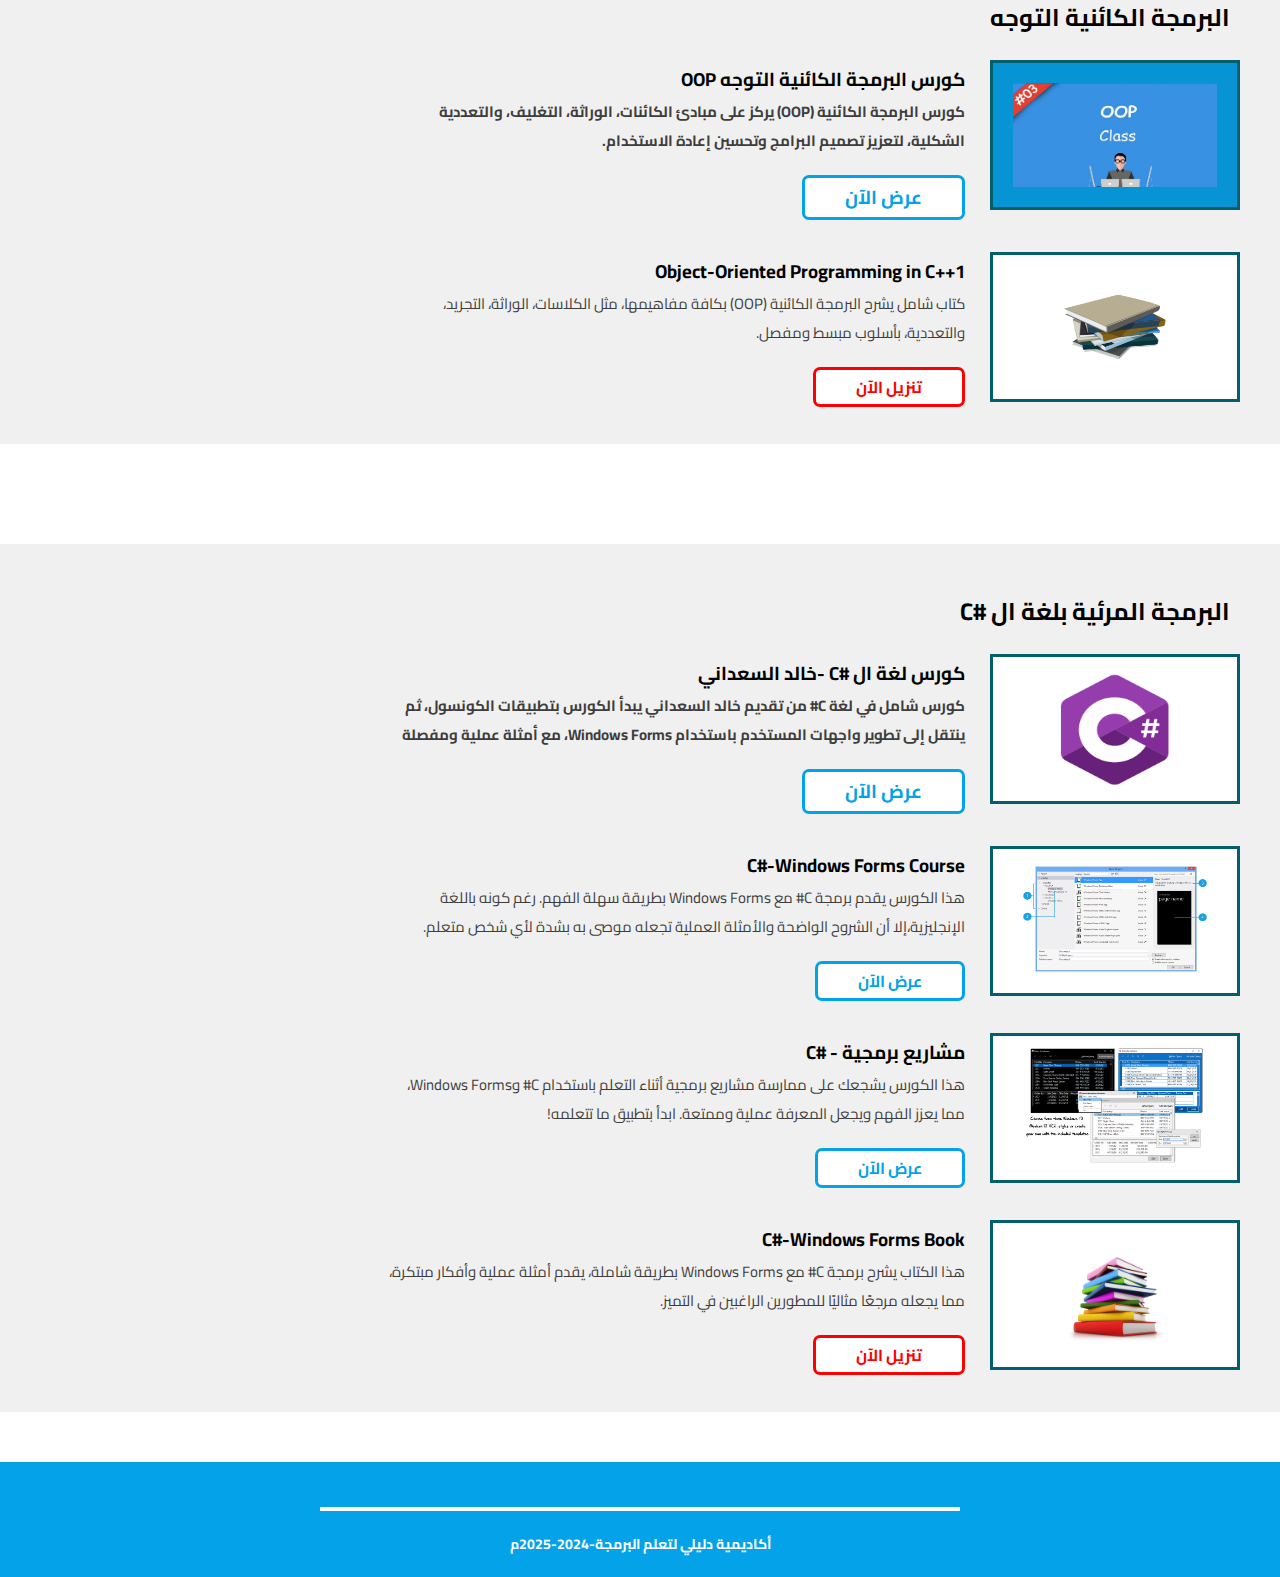
<file: prog-courses.html>
<!DOCTYPE html>
<html lang="ar">
  <head>
    <meta charset="UTF-8" />
    <meta name="viewport" content="width=device-width, initial-scale=1.0" />
    <link rel="icon" href="Images/icon.png" sizes="64x64" type="image/png" />
    <link
      rel="stylesheet"
      href="https://cdnjs.cloudflare.com/ajax/libs/font-awesome/6.6.0/css/all.min.css"
      integrity="sha512-Kc323vGBEqzTmouAECnVceyQqyqdsSiqLQISBL29aUW4U/M7pSPA/gEUZQqv1cwx4OnYxTxve5UMg5GT6L4JJg=="
      crossorigin="anonymous"
      referrerpolicy="no-referrer"
    />
    <meta
      name="description"
      content="انضم إلينا في أكاديمية ديليل لتبدأ رحلتك في عالم البرمجة بثقة وإلهام"
    />
    <title>أكاديمية دليلي</title>
    <link rel="stylesheet" href="style.css" />
  </head>
  <body dir="rtl">
    <header>
      <div class="logo">
        <img src="Images/logo.png" alt="شعار" width="75" height="60" />
        <a href="#">أكاديمية دليلي</a>
      </div>
      <nav>
        <ul>
          <li><a href="index.html">الصفحة الرئيسية</a></li>
          <li><a href="courses.html">كورسات</a></li>
          <li><a href="about.html">من نحن</a></li>
          <li><a href="visitors_opinions.html">آراء الزوار</a></li>
          <li><a href="contact.html">تواصل معنا</a></li>
        </ul>
      </nav>
    </header>
    <div class="header2">
      <div class="logo">
        <img src="Images/logo.png" alt="شعار" width="75" height="60" />
        <a href="#">أكاديمية دليلي</a>
      </div>
      <input type="checkbox" class="burger" id="burger" />
      <label class="burger-label" for="burger">
        <div class="line"></div>
        <div class="line"></div>
        <div class="line"></div>
      </label>
      <ul class="menu">
        <li><a href="index.html">الصفحة الرئيسية</a></li>
        <li><a href="courses.html">كورسات</a></li>
        <li><a href="about.html">من نحن</a></li>
        <li><a href="visitors_opinions.html">آراء الزوار</a></li>
        <li><a href="contact.html">تواصل معنا</a></li>
      </ul>
    </div>
    <div class="prog-title">
      <h2>البرمجة - أساليب البرمجة</h2>
    </div>
    <div class="prog-course">
      <h2 style="padding: 5px 30px">أساسيات البرمجة- البرمجة الاجرائية</h2>
      <div class="prog-course1">
        <div class="course1-image">
          <img src="Images/c++.png" alt="course1-image" id="cplus-image"/>
        </div>
        <div class="course1-desc">
          <h3>كورس أساسيات البرمجة بلغة ال ++c</h3>
          <p>
            كورس أساسيات برمجة بلغة ++C لعادل نسيم يقدم مقدمة شاملة
            للمفاهيم الأساسية مثل المتغيرات، الشروط، الحلقات، والدوال، مع
            تطبيقات عملية لتعزيز الفهم.
          </p>
          <a href="#">عرض الآن</a>
        </div>
      </div>
      <div class="prog-course1">
        <div class="course1-image">
          <img
            src="Images/Step-bystepBook.png"
            alt="course1-image"
            id="Step-bystepBook"
          />
        </div>
        <div class="course1-desc">
          <h3>كتاب خطوة بخطوة لتعلم لغة ++C</h3>
          <p>
            للمؤلف: حسين احمد طالب الربيعي<br />
            هذا الكتاب يمكن الطالب من الربط بين الواقع العملي والنضري ويسهل على
            الطالب فهم الدروس
          </p>
          <a href="#" id="download-btn">تنزيل الآن</a>
        </div>
      </div>
      <div class="prog-course1" >
        <div class="course1-image" id="l-image">
          <img
            src="Images/l.jpeg"
            alt="course1-image"
            id="lBook"
          />
        </div>
        <div class="course1-desc">
          <h3>كتاب تعلم ان تبرمج ب ++C</h3>
          <p>
            للمؤلف: خالد بن عبد الرحمن الحصين<br />
            هذا الكتاب يشرح أساسيات البرمجة مثل المتغيرات، الشروط، الحلقات، والدوال مع ذكر امثلة كثيرة
          </p>
          <a href="#" id="download-btn">تنزيل الآن</a>
        </div>
      </div>
      </div>
    <div class="prog-course" id="str-course">
      <h2 style="padding: 5px 30px">البرمجة المهيكلة</h2>
      <div class="prog-course1">
        <div class="course1-image">
          <img src="Images/code-photo.png" alt="course1-image" id="str-image"/>
        </div>
        <div class="course1-desc">
          <h3>كورس لتعلم البرمجة المهيكلة</h3>
          <p>
            كورس برمجة مهيكلة يستكشف جماليات البرمجة من خلال شرح الدوال، الهياكل
            (struct)، والمصفوفات.سيمكنك من تصميم برامج مرنة ومنظمة، مما
            يعزز فهمك لكيفية إدارة البيانات.
          </p>
          <a href="#">عرض الآن</a>
        </div>
      </div>
      <div class="prog-course1">
        <div class="course1-image">
          <img
            src="Images/Step-bystepBook.png"
            alt="course1-image"
            id="Step-bystepBook"
          />
        </div>
        <div class="course1-desc">
          <h3>كتاب خطوة بخطوة لتعلم لغة ++C</h3>
          <p>
            للمؤلف: حسين احمد طالب الربيعي<br />
            هذا الكتاب يمكن الطالب من الربط بين الواقع العملي والنضري ويسهل على
            الطالب فهم الدروس
          </p>
          <a href="#" id="download-btn">تنزيل الآن</a>
        </div>
      </div>
    </div>
    <div class="prog-course" id="oop">
      <h2 style="padding: 5px 30px">البرمجة الكائنية التوجه</h2>
      <div class="prog-course1">
        <div class="course1-image" id="oop-backimage">
          <img src="Images/oop-image.jpg" alt="course1-image" id="oop-image"/>
        </div>
        <div class="course1-desc">
          <h3>كورس البرمجة الكائنية التوجه OOP
          <p>
            كورس البرمجة الكائنية (OOP) يركز على مبادئ الكائنات، الوراثة، التغليف، والتعددية الشكلية، لتعزيز تصميم البرامج وتحسين إعادة الاستخدام.
          </p>
          <a href="#">عرض الآن</a>
        </div>
      </div>
      <div class="prog-course1">
        <div class="course1-image">
          <img
            src="Images/oop-book.png"
            alt="course1-image"
            id="oop-book"
          />
        </div>
        <div class="course1-desc">
          <h3 dir="ltl">Object-Oriented Programming in C++1</h3>
          <p>
            كتاب شامل يشرح البرمجة الكائنية (OOP) بكافة مفاهيمها، مثل الكلاسات، الوراثة، التجريد، والتعددية، بأسلوب مبسط ومفصل.
          </p>
          <a href="#" id="download-btn">تنزيل الآن</a>
        </div>
      </div>
    </div>
    <div class="prog-course" id="oop">
        <h2 style="padding: 5px 30px">البرمجة المرئية بلغة ال #C</h2>
        <div class="prog-course1">
          <div class="course1-image">
            <img src="Images/c-sharp.png" alt="course1-image" id="c-sharp"/>
          </div>
          <div class="course1-desc">
            <h3>كورس لغة ال #C -خالد السعداني
            <p>
            كورس شامل في لغة C# من تقديم خالد السعداني يبدأ
             الكورس  بتطبيقات الكونسول، ثم ينتقل إلى تطوير واجهات المستخدم باستخدام Windows Forms، مع أمثلة عملية ومفصلة
            </p>
            <a href="#">عرض الآن</a>
          </div>
        </div>
        <div class="prog-course1">
          <div class="course1-image">
            <img src="Images/windows.png" alt="course1-image" id="c-sharp-w"/>
          </div>
          <div class="course1-desc">
            <h3>C#-Windows Forms Course</h3>
            <p>
              هذا الكورس يقدم برمجة C# مع Windows Forms بطريقة سهلة الفهم. رغم كونه باللغة الإنجليزية،إلا أن 
              الشروح الواضحة والأمثلة العملية تجعله موصى به بشدة لأي شخص متعلم.
            </p>
            <a href="#">عرض الآن</a>
          </div>
        </div>
        <div class="prog-course1">
          <div class="course1-image">
            <img src="Images/project.png" alt="course1-image" id="c-sharp-w"/>
          </div>
          <div class="course1-desc">
            <h3>مشاريع برمجية - #C</h3>
            <p>
              هذا الكورس يشجعك على ممارسة مشاريع برمجية أثناء التعلم باستخدام C# وWindows Forms،
               مما يعزز الفهم ويجعل المعرفة عملية وممتعة. ابدأ بتطبيق ما تتعلمه!
            </p>
            <a href="#">عرض الآن</a>
          </div>
        </div>
        <div class="prog-course1">
          <div class="course1-image">
            <img
              src="Images/c-book.png"
              alt="course1-image"
              id="c-book"
            />
          </div>
          <div class="course1-desc">
            <h3>C#-Windows Forms Book</h3>
            <p>
              هذا الكتاب يشرح برمجة C# مع Windows Forms بطريقة شاملة، يقدم أمثلة عملية 
              وأفكار مبتكرة، مما يجعله مرجعًا مثاليًا للمطورين الراغبين في التميز.
            </p>
            <a href="#" id="download-btn">تنزيل الآن</a>
          </div>
        </div>
      </div>
      <footer>
        <div class="social-links">
          <a  href="https://www.instagram.com/diliacdemic?utm_source=ig_web_button_share_sheet&igsh=ZDNlZDc0MzIxNw==">
            <i class="fa-brands fa-instagram" id="instagram"></i></a>
          <a href="https://www.facebook.com/share/8ka4ZRKXggssccfE/"
            ><i class="fa-brands fa-square-facebook" id="facebook"></i
          ></a>
          <a href="https://x.com/Dili2024?t=FEdQCEe7-YIdGlCPbQsQnQ&s=09"><i class="fa-brands fa-x-twitter" id="x-twitter"></i></a>
          <a href="https://wa.me/967777925424"
            ><i class="fa-brands fa-square-whatsapp" id="whatsapp"></i
          ></a>
          <a href="https://t.me/Dili_acadmey_2024"><i class="fa-brands fa-telegram" id="telegram"></i></a>
        </div>
        <div class="line"></div>
        <p>أكاديمية دليلي لتعلم البرمجة-2024-2025م</p>
      </footer>
  </body>
</html>
</file>
<file: style.css>
@import url("https://fonts.googleapis.com/css2?family=Cairo:wght@200..1000&display=swap");

* {
  margin: 0;
  padding: 0;
  box-sizing: border-box;
  font-family: "Cairo", sans-serif;
}
/* ---------------Header Proprities--------------- */
header {
  background-color: #04a2e9;
  display: flex;
  gap: 10px;
  justify-content: space-between;
  align-items: center;
  padding: 10px 30px;
  box-shadow: 0 5px 30px #a6a5a5;
  position: fixed;
  top: 0;
  left: 0;
  width: 100%;
  z-index: 1000;
}
.logo {
  display: flex;
  align-items: center;
}

.logo img {
  margin-left: 10px;
}

.logo a {
  padding-left: 10px;
  font-weight: bold;
  font-size: 20px;
  text-decoration: none;
  color: #fff;
}

nav {
  margin-right: auto;
  padding-left: 600px;
}

nav ul {
  list-style-type: none;
  display: flex;
  gap: 40px;
}

nav a {
  text-decoration: none;
  color: #fff;
  transition: color 0.3s;
}

nav a:hover {
  text-decoration: underline;
  color: #ffffe0;
  font-weight: bold;
}
/* ---------------Home page Proprities--------------- */
main {
  display: flex;
  justify-content: center;
  align-items: center;
  min-height: 60vh;
  box-sizing: border-box;
  width: 100%;
  margin: 20px 0;
  padding: 0 20px;
  height: auto;
}
.home-sec1 {
  background-color: #ffff;
}
.home-sec1-desc {
  margin-top: 5%;
}
.home-sec1-desc h2 {
  color: #015074;
  font-size: 25px;
  margin-right: 20%;
  margin-bottom: auto;
}
span {
  color: #04a2e9;
  font-size: 30px;
  font-weight: bold;
}
.home-sec1-desc p {
  color: #535353;
  font-size: 20px;
  max-width: 600px;
  margin-right: 20%;
  margin-top: auto;
}
#home-sec1-desc-btn {
  padding: 3px 30px;
  border: 2px solid #04a2e9;
  border-radius: 5px;
  text-decoration: none;
  color: #04a2e9;
  margin-right: 20%;
}
#home-sec1-desc-btn:hover {
  border: 2px solid #025277;
  background-color: #04a2e9;
  color: #ffff;
  box-shadow: 0px 0px 15px 0px #68cdfc;
}
.home-sec1-img img {
  margin: 11% 12% 0px auto;
  width: 65%;
  height: auto;
}
.Info-video {
  background-color: #f0f0f0;
  display: flex;
  justify-content: center;
}
.Info-video-desc {
  color: #073c54;
  text-align: center;
  background-color: #f0f0f0;
}
.Info-video video {
  width: 500px;
  height: 300px;
  border: 2px solid #073c54;
  margin: 10px 0px 15px 0px;
}
.home-sec2 {
  background-color: #fff;
  color: #434040;
  height: auto;
}
.home-sec2-img img {
  width: 35%;
  height: auto;
  margin-right: 40%;
}
.home-sec2-desc {
  margin-right: 5%;
  width: 80%;
}
.home-sec2-desc ul li {
  font-weight: bold;
  font-size: 20px;
  color: #073c54;
}
.home-sec2-desc ol li {
  font-weight: bold;
  font-size: 18px;
  color: #5d5d5d;
}
/* -------------------------------------------------- */

.content {
  padding: 80px 0px;
  position: static;
}
.content h1 {
  color: #073c54;
  font-weight: bold;
  padding: 20px 40px;
  margin-bottom: 20px;
}
.content h1 {
  color: #073c54;
  font-weight: bold;
  margin-bottom: 20px;
}

.Courses {
  background-color: #f0f0f0;
  padding: 30px 20px;
  display: flex;
  flex-wrap: wrap;
  justify-content: space-around;
  gap: 10px;
}

.course {
  /* background-color: #000; */
  padding: 20px;
  width: 30%;
  position: relative;
  text-align: center;
}

.course-image {
  background-color: #fff;
  padding: 20px;
  color: #000;
  border: 5px solid #04a2e9;
  border-radius: 20px;
  text-align: center;
  height: 250px;
}

.course-image:hover {
  box-shadow: 0 0px 30px 0px #95d0eb;
}

.course-image img {
  width: 100%;
  height: auto;
}

button {
  height: 45px;
  width: 220px;
  margin-top: 10px;
  padding: 10px;
  border: 3px solid rgb(3, 94, 110);
  background-color: #04a2e9;
  color: #fff;
  font-weight: bold;
  cursor: pointer;
  border-radius: 7px;
  transition: background-color 0.3s;
}

button:hover {
  background-color: #fff;
  color: #04a2e9;
}

button a:hover {
  color: #04a2e9;
}
#network {
  width: 100%;
  height: 110%;
}
#algorithm {
  width: 60%;
  height: auto;
}
#web {
  width: 60%;
  height: auto;
}
/* ---------------About page  Proprities--------------- */
.about-page {
  margin-top: 10%;
}
.about-title {
  color: #073c54;
  font-size: 35px;
  font-weight: bold;
  margin: auto 60px;
}
.Info-about1 {
  background-color: #04a2e9;
  display: flex;
  flex-direction: row;
}
.Info-about1-desc {
  color: #fff;
  font-size: 20px;
  margin: auto 40px;
}
.Info-about1-desc h3 {
  font-size: 30px;
  font-weight: bold;
}
.Info-about1-desc p {
  max-width: 650px;
}
.Info-about1-img {
  margin-top: 5px;
  margin-left: -120px;
}
.Info-about1-img img {
  width: 600px;
  height: auto;
  border: 3px solid #073c54;
  border-radius: 25px;
}
.Info-about2 {
  margin: 10px 40px;
}
.Info-about2 h2 {
  color: #073c54;
  font-size: 30px;
  font-weight: bold;
}
.Info-about2 p {
  color: #343434;
  font-size: 20px;
  max-width: 900px;
}
/* ---------------Programming-Courses page  Proprities--------------- */
.prog-title h2 {
  padding: 30px 20px;
  text-align: right;
  margin-top: 80px;
}
.prog-course {
  background-color: #f0f0f0;
  padding: 40px 20px 20px 20px;
}
.prog-course1 {
  padding: 15px 20px;
  display: flex;
  flex-wrap: wrap;
  gap: 20px;
  max-width: 900px;
  text-align: right;
}
.course1-image {
  background-color: #fff;
  padding: 20px;
  color: #000;
  border: 3px solid rgb(3, 94, 110);
  text-align: center;
  width: 250px;
  height: 150px;
  min-width: 200px;
  position: relative;
}
.course1-image img {
  width: 100%;
  height: auto;
}
.course1-desc {
  padding: 2px 5px;
  flex: 1;
  height: auto;
  max-width: 1000px;
}
.course1-desc p {
  padding-bottom: 10px;
  color: #3e3d3d;
  font-size: 15px;
  max-width: 1500px;
}
.course1-desc a {
  padding: 2px 40px;
  border: 3px solid #04a2e9;
  background-color: #fff;
  color: #04a2e9;
  font-weight: bold;
  cursor: pointer;
  border-radius: 7px;
  text-decoration: none;
  display: inline-block;
  margin-top: 10px;
}
.course1-desc a:hover {
  border: 3px solid rgb(4, 100, 233);
  background-color: #04a2e9;
  color: #fff;
}
#download-btn {
  padding: 2px 40px;
  border: 3px solid red;
  background-color: #fff;
  color: red;
  font-weight: bold;
  cursor: pointer;
  border-radius: 7px;
  text-decoration: none;
}
#download-btn:hover {
  border: 3px solid rgb(150, 0, 0);
  background-color: red;
  color: #fff;
}
#cplus-image {
  width: 63%;
  height: 100%;
}
#Step-bystepBook {
  width: 200px;
  height: auto;
}
#lBook {
  width: 130px;
  height: 100px;
}
#str-course {
  margin-top: 100px;
}
#str-image {
  width: 115px;
  height: 100px;
}
#oop {
  margin-top: 100px;
}
#oop-image {
  width: 100%;
  height: 100%;
}
#oop-backimage {
  background-color: #0794d5;
}
#l-image {
  background-color: rgb(247, 240, 240);
}
#oop-book {
  width: 70%;
  height: 100%;
}
#c-sharp {
  width: 100%;
  height: 185px;
  margin-top: -40px;
}
#c-sharp-w {
  width: 90%;
  height: 120px;
  margin-top: -10px;
}
#c-book {
  width: 63%;
  height: 100%;
  margin-top: 5px;
}
/* ---------------NLP-Courses page  Proprities--------------- */
#python-image {
  width: 75%;
  height: 100%;
  margin-top: 3px;
}
#nlp-image {
  width: 100%;
  height: 140px;
  margin-top: -20px;
}
#pandas-book {
  width: 75%;
  height: 100%;
  /* margin-top: 3px; */
}
#mat-image {
  width: 90%;
  height: 100%;
  margin-top: 3px;
}
#nlp-image2 {
  width: 75%;
  height: 100%;
  margin-top: 3px;
}
#nlp-book {
  width: 100%;
  height: 100%;
  margin-top: 3px;
}
#nlp-project {
  width: 70%;
  height: 100%;
  margin-top: 3px;
}
/* ---------------Contact page  Proprities--------------- */
.contact_us a {
  text-decoration: none;
}
#countact {
  margin-right: 16%;
  font-size: 35px;
  color: #073c54;
  margin-bottom: 20px;
  margin-top: 100px;
}

.contact_us ul {
  list-style: none;
}

.contact_us li {
  margin: 20px;
  text-decoration: none;
  color: #fff;
  font-size: 19px;
  margin-right: 65px;
}
.social-icons2 {
  margin: 29px 29px -20px 0px;
  display: flex;
  justify-content: right;
}
.social-icons2 a {
  color: white;
  text-decoration: none;
  margin-right: 30px;
  font-size: 17px;
}

.social-icons2 a i {
  font-size: 35px;
}

.contact-section {
  display: flex;
  flex-direction: row;
  justify-content: space-between;
  max-width: 90%;
  margin: 0 auto;
  padding: 20px;
  border: 2px solid #073c54;
  border-radius: 30px;
  margin-bottom: 20px;
  width: 70%;
}

.contact-info {
  background-color: #04a2e9;
  color: white;
  padding: 20px;
  border-radius: 0px 30px 30px 0px;
  margin: -20px;
  width: 80%;
}
.contact-info p {
  text-align: right;
  margin-right: 65px;
  max-width: 400px;
  font-size: 18px;
}
.contact-form {
  width: auto;
  margin-right: 100px;
}

.input-group {
  margin-bottom: 10px;
}

input[type="text"],
input[type="email"],
input[type="tel"] {
  margin: 10px;
  padding: 10px;
  border: 1px solid #777676;
  border-radius: 5px;
  width: 45%;
  color: black;
  font-size: 17px;
}

textarea {
  width: 95%;
  height: 150px;
  padding: 10px;
  border: 1px solid #777676;
  border-radius: 5px;
  margin: 10px;
  color: black;
  font-size: 17px;
}

#contact-btn {
  background-color: #04a2e9;
  padding: 10px;
  width: 83%;
  border: none;
  border-radius: 5px;
  cursor: pointer;
  margin-right: 45px;
  color: #fff;
}
#contact-btn:hover {
  background-color: #0674a7;
}
/* ---------------visitors_opinions page Proprities--------------- */
.visitors_op {
  margin-top: 80px;
  font-size: 13px;
}
.visitors_op h1 {
  padding: 20px 40px 0 20px;
  color: #04a2e9;
  height: max-content;
  font-size: 25px;
}
.word-instegram,
.word-facebook,
.word-x {
  margin: 0 0 0 25px;
}
.instegram,
.facebook,
.x {
  background-color: rgba(202, 234, 247, 0.959);
  padding: 40px 0 30px;
  display: flex;
  justify-content: center;
}
.person1,
.person2,
.person3,
.person4 {
  background-color: #fff;
  padding: 15px 15px 0 0px;
  margin: 0 15px;
  border: #04a2e9 solid 3px;
  border-radius: 25px;
  width: 20%;
}
.person1:hover,
.person2:hover,
.person3:hover,
.person4:hover {
  box-shadow: 0px 0px 25px 0px #585858;
}
.visitors_op h6,
.visitors_op p {
  color: rgba(22, 21, 21, 0.726);
}
.visitors_op p {
  margin-top: 10px;
  margin-right: 15px;
  font-size: 14px;
  margin-bottom: 5px;
}
.visitors_op h4 {
  margin-top: -5px;
  margin-right: 5px;
  width: max-content;
  height: max-content;
}
.visitors_op h6 {
  font-size: 11px;
  margin-top: 15px;
  /* margin-right: -60px; */
  width: max-content;
  height: max-content;
}
.can-pakistan {
  margin-right: -67px;
}
.can-garmany {
  margin-right: -70px;
}
.can-america {
  margin-right: -75px;
}
.can-yaman {
  margin-right: -63px;
}
.can-saudia {
  margin-right: -61px;
}
.can-egypt {
  margin-right: -100px;
}
.can-morocco {
  margin-right: -80px;
}
.can-australia {
  margin-right: -50px;
}
.can-sudan {
  margin-right: -75px;
}
.can-turkey {
  margin-right: -65px;
}
.can-canada {
  margin-right: -61px;
}
.can-syria {
  margin-right: -85px;
}
.photo-per1,
.photo-per2,
.photo-per3,
.photo-per4 {
  display: flex;
  width: max-content;
}
.photo1,
.photo2,
.photo3,
.photo4 {
  border-radius: 20px;
  margin-top: -10px;
}
.name1,
.name2,
.name3,
.name4 {
  display: block;
  padding: 0 7px 0 0;
}
.fa-brands {
  font-size: 100%;
}
.instegram-icone,
.facebook-icone,
.x-icone {
  display: inline-block;
  color: rgba(22, 21, 21, 0.726);
}
.fa-heart,
.fa-comment,
.fa-paper-plane,
.fa-bookmark,
.fa-thumbs-up,
.fa-whatsapp,
.fa-share,
.fa-retweet,
.fa-share-nodes {
  font-size: 140%;
  padding: 0 20px 15px 20px;
}
.x-icone .fa-comment,
.x-icone .fa-retweet,
.x-icone .fa-heart,
.x-icone .fa-bookmark,
.x-icone .fa-share-nodes {
  padding: 0 15px 15px 15px;
}
.midea .fa-brands {
  font-size: 150%;
  padding: 0 20px;
}
/* ---------------Footer Proprities--------------- */
footer {
  background-color: #04a2e9;
  padding: 20px 0; /* قلل الحشوة إذا كنت ترغب في ذلك */
  display: flex;
  flex-direction: column;
  align-items: center;
  /* إزالة margin-top أو تقليله */
  margin-top: 50px;
}
footer .social-links {
  display: flex;
  align-items: center;
  gap: 15px;
  margin-bottom: 20px;
}
footer .social-links i {
  font-size: 28px;
  color: #fff;
  font-size: 40px;
  cursor: pointer;
  transition: color 0.3s ease;
}
footer .line {
  width: 50%;
  height: 4px;
  background-color: #fff;
  margin: 5px 0 20px;
}
footer p {
  font-size: 14px;
  font-weight: bold;
  color: #fff;
}
.header2 {
  display: none;
}
/* -------------------------------------------------- */
@media screen and (max-width: 1500px) {
  ul li a {
    font-size: 14px;
  }
  nav {
    padding-left: 300px;
  }
  .course {
    width: 33%;
  }
  .course-image {
    height: auto;
  }
}
@media screen and (max-width: 1200px) {
  ul li a {
    font-size: 14px;
  }
  nav {
    padding-left: 0px;
  }
  footer .social-links i {
    font-size: 28px;
  }
  footer .social-links {
    display: flex;
    align-items: center;
    gap: 12px;
    margin-bottom: 20px;
  }
  footer .line {
    width: 50%;
    height: 3px;
    background-color: #fff;
    margin: 2px 0 20px;
  }
  footer p {
    font-size: 14px;
    font-weight: bold;
    color: #fff;
  }
  /*----------------------------------------*/
  .course {
    width: 40%;
  }
  .course-image {
    height: auto;
  }
  /*----------------------------------------*/
  /* ---------------Contact page  Proprities--------------- */
  #countact {
    font-size: 30px;
  }
  .social-icons {
    justify-content: right;
  }

  .social-icons a {
    margin-right: 30px;
  }

  .social-icons a i {
    font-size: 25px;
    justify-content: right;
    margin-top: -200px;
  }
  .contact-section {
    display: flex;
    flex-direction: column;
    max-width: 80%;
    width: 80%;
  }
  .contact-info {
    border-radius: 27px 27px 0px 0px;
    width: 106.5%;
    height: auto;
  }
  .contact-info p {
    margin-right: 44px;
    max-width: 420px;
    font-size: 17px;
  }
  .social-icons2 a i {
    font-size: 30px;
    margin-top: -120px;
  }
  .contact-form {
    width: 100%;
    height: auto;
    margin-top: 30px;
    margin-right: 0px;
  }

  .input-group {
    margin-bottom: 10px;
  }

  input[type="text"],
  input[type="email"],
  input[type="tel"] {
    margin: 5px;
    padding: 5px;
    width: 100%;
    height: auto;
  }

  textarea {
    width: 100%;
    margin-right: 3px;
  }

  #contact-btn {
    width: 87%;
    margin-right: 40px;
    padding: 7px;
  }
  /* ---------------Home page Proprities--------------- */
  main {
    display: flex;
    flex-direction: column;
    min-height: 60vh;
    width: 100%;
    height: auto;
  }
  .home-sec1-desc {
    margin-top: 25%;
  }
  .home-sec1-desc h2 {
    font-size: 18px;
    margin-right: 4%;
  }
  span {
    font-size: 20px;
  }
  .home-sec1-desc p {
    color: #6f7979;
    font-size: 16px;
    margin-right: 4%;
  }
  #home-sec1-desc-btn {
    margin-right: 4%;
  }
  .home-sec1-img img {
    margin-right: 10%;
    margin-top: auto;
    width: 60%;
    height: auto;
  }
  .home-sec2-img img {
    margin-right: 25%;
    margin-top: auto;
    width: 45%;
    height: auto;
  }
  .home-sec2-desc ol {
    margin-right: -45px;
  }
  .home-sec2-desc ol li {
    font-weight: bold;
    font-size: 14px;
  }
  /* -------------------------------------------------- */
}
@media screen and (max-width: 992px) {
  footer .social-links i {
    font-size: 28px;
  }
  footer .social-links {
    display: flex;
    align-items: center;
    gap: 12px;
    margin-bottom: 20px;
  }
  footer .line {
    width: 50%;
    height: 3px;
    background-color: #fff;
    margin: 2px 0 20px;
  }
  footer p {
    font-size: 14px;
    font-weight: bold;
    color: #fff;
  }
  /* ---------------Contact page  Proprities--------------- */
  #countact {
    font-size: 30px;
  }
  .social-icons {
    justify-content: right;
  }

  .social-icons a {
    margin-right: 30px;
  }

  .social-icons a i {
    font-size: 25px;
    justify-content: right;
    margin-top: -200px;
  }
  .contact-section {
    display: flex;
    flex-direction: column;
    max-width: 80%;
    width: 80%;
  }
  .contact-info {
    border-radius: 27px 27px 0px 0px;
    width: 112%;
    height: auto;
  }
  .contact-info p {
    margin-right: 44px;
    max-width: 420px;
    font-size: 17px;
  }
  .social-icons2 a i {
    font-size: 30px;
    margin-top: -120px;
  }
  .contact-form {
    width: 100%;
    height: auto;
    margin-top: 30px;
    margin-right: 0px;
  }

  .input-group {
    margin-bottom: 10px;
  }

  input[type="text"],
  input[type="email"],
  input[type="tel"] {
    margin: 5px;
    padding: 5px;
    width: 100%;
    height: auto;
  }

  textarea {
    width: 100%;
    margin-right: 3px;
  }

  #contact-btn {
    width: 87%;
    margin-right: 20px;
    padding: 7px;
  }
}
@media screen and (max-width: 768px) {
  /*Display Burger List*/
  header {
    display: none;
  }
  .header2 {
    background-color: #04a2e9;
    display: flex;
    gap: 10px;
    justify-content: space-between;
    align-items: center;
    padding: 10px 30px;
    box-shadow: 0 5px 30px #a6a5a5;
    position: fixed;
    top: 0;
    left: 0;
    width: 100%;
    z-index: 1000;
  }
  .logo {
    display: flex;
    align-items: center;
  }
  .logo img {
    margin-left: 10px;
  }
  .logo a {
    padding-left: 10px;
    font-weight: bold;
    font-size: 20px;
    text-decoration: none;
    color: #fff;
  }
  .burger {
    display: none;
  }
  .burger-label {
    display: flex;
    flex-direction: column;
    cursor: pointer;
    margin: 20px;
  }
  .line {
    width: 30px;
    height: 4px;
    background-color: #fff;
    margin: 4px 0;
    transition: 0.3s;
  }
  .menu {
    list-style: none;
    padding: 0;
    margin: 0;
    display: none;
    background-color: #04a2e9;
    position: absolute;
    left: 0px;
    top: 95px;
    border: 1px solid #ccc;
    border-radius: 5px;
    width: 100%;
  }
  .menu li {
    padding: 10px 20px;
  }
  .menu li a {
    text-decoration: none;
    color: #fff;
    transition: color 0.3s;
    font-weight: bold;
  }
  .menu li:hover {
    background-color: #78d2fb;
  }
  .menu li a:hover {
    color: #fff;
  }
  /* Show menu when burger is checked */
  #burger:checked + .burger-label + .menu {
    display: block;
  }
  .burger-label {
    display: flex;
  }
  .burger {
    display: none;
  }
  /*----------------------------------------*/
  .course {
    width: 85%;
  }
  .course-image {
    height: auto;
  }
  /*----------------------------------------*/
  footer .social-links i {
    font-size: 25px;
  }
  footer .social-links {
    display: flex;
    align-items: center;
    gap: 10px;
    margin-bottom: 20px;
  }
  footer .line {
    width: 50%;
    height: 3px;
    background-color: #fff;
    margin: 2px 0 20px;
  }
  footer p {
    font-size: 14px;
    font-weight: bold;
    color: #fff;
  }
  /* ---------------About page  Proprities--------------- */
  .about-page {
    margin-top: 22%;
  }
  .about-title {
    text-align: center;
  }
  .Info-about1 {
    display: flex;
    flex-direction: column;
  }
  .Info-about1-desc {
    color: #fff;
    font-size: 18px;
    margin: auto 20px;
    text-align: center;
  }
  .Info-about1-desc h3 {
    font-size: 20px;
  }
  .Info-about1-desc p {
    max-width: 400px;
    font-size: 18px;
  }
  .Info-about1-img {
    margin: auto 7px;
  }
  .Info-about1-img img {
    width: 100%;
    height: auto;
  }
  .Info-about2 h2 {
    font-size: 22px;
  }
  .Info-about2 p {
    max-width: 500px;
    font-size: 16px;
  }
  /* ---------------Contact page  Proprities--------------- */
  #countact {
    font-size: 30px;
  }
  .social-icons {
    justify-content: right;
  }

  .social-icons a {
    margin-right: 30px;
  }

  .social-icons a i {
    font-size: 25px;
    justify-content: right;
    margin-top: -200px;
  }
  .contact-section {
    display: flex;
    flex-direction: column;
    max-width: 80%;
    width: 80%;
  }
  .contact-info {
    border-radius: 27px 27px 0px 0px;
    width: 112%;
    height: auto;
  }
  .contact-info p {
    margin-right: 44px;
    max-width: 420px;
    font-size: 17px;
  }
  .social-icons2 a i {
    font-size: 30px;
    margin-top: -120px;
  }
  .contact-form {
    width: 100%;
    height: auto;
    margin-top: 30px;
    margin-right: 0px;
  }

  .input-group {
    margin-bottom: 10px;
  }

  input[type="text"],
  input[type="email"],
  input[type="tel"] {
    margin: 5px;
    padding: 5px;
    width: 100%;
    height: auto;
  }

  textarea {
    width: 100%;
    margin-right: 3px;
  }

  #contact-btn {
    width: 87%;
    margin-right: 20px;
    padding: 7px;
  }
  /* ---------------programming-courses page  Proprities--------------- */
  .course1-image {
    width: 70%;
    margin: 0 auto;
  }
  .prog-course1 {
    max-width: 100%;
    text-align: center;
  }
  .course1-desc p {
    font-size: 14px;
  }
  .course1-desc h3 {
    font-size: 17px;
  }
  /* ---------------Home-courses page Proprities--------------- */
  main {
    display: inline-block;
    min-height: 60vh;
    width: 100%;
    height: auto;
  }
  .home-sec1-desc {
    margin-top: 25%;
  }
  .home-sec1-desc h2 {
    font-size: 18px;
    margin-right: 10%;
  }
  span {
    font-size: 20px;
  }
  .home-sec1-desc p {
    color: #6f7979;
    font-size: 16px;
    margin-right: 10%;
    max-width: 80%;
  }
  #home-sec1-desc-btn {
    margin-right: 10%;
  }
  .home-sec1-img img {
    margin-right: 10%;
    width: 80%;
    height: auto;
  }
  .Info-video-desc {
    font-size: 20px;
  }
  .Info-video video {
    width: 375px;
    height: 257px;
    border: 2px solid #073c54;
    margin: 10px 0px 15px 0px;
  }
  .home-sec2-img img {
    width: 70%;
    height: auto;
    margin-right: 10%;
  }
  .home-sec2-desc ol {
    margin-right: 10px;
  }
  .home-sec2-desc ol li {
    font-weight: bold;
    font-size: 14px;
  }
  /* -------------------------------------------------- */
}
@media screen and (max-width: 576px) {
  /*Display Burger List*/
  header {
    display: none;
  }
  .header2 {
    background-color: #04a2e9;
    display: flex;
    justify-content: space-between;
    align-items: center;
    padding: 10px 30px;
    box-shadow: 0 5px 30px #a6a5a5;
  }
  .logo {
    display: flex;
    align-items: center;
  }
  .logo img {
    margin-left: 10px;
  }
  .logo a {
    padding-left: 10px;
    font-weight: bold;
    font-size: 20px;
    text-decoration: none;
    color: #fff;
  }
  .burger {
    display: none;
  }
  .burger-label {
    display: flex;
    flex-direction: column;
    cursor: pointer;
    margin: 20px;
  }
  .line {
    width: 30px;
    height: 4px;
    background-color: #fff;
    margin: 4px 0;
    transition: 0.3s;
  }
  .menu {
    list-style: none;
    padding: 0;
    margin: 0;
    display: none;
    background-color: #04a2e9;
    position: absolute;
    left: 0px;
    top: 95px;
    border: 1px solid #ccc;
    border-radius: 5px;
    width: 100%;
  }
  .menu li {
    padding: 10px 20px;
  }
  .menu li a {
    text-decoration: none;
    color: #fff;
    transition: color 0.3s;
    font-weight: bold;
  }
  .menu li:hover {
    background-color: #78d2fb;
  }
  .menu li a:hover {
    color: #fff;
  }
  /* Show menu when burger is checked */
  #burger:checked + .burger-label + .menu {
    display: block;
  }
  .burger-label {
    display: flex;
  }
  .burger {
    display: none;
  }
  /*--------------------------*/
  footer .social-links i {
    font-size: 25px;
  }
  footer .social-links {
    display: flex;
    align-items: center;
    gap: 10px;
    margin-bottom: 20px;
  }
  footer .line {
    width: 50%;
    height: 3px;
    background-color: #fff;
    margin: 2px 0 20px;
  }
  footer p {
    font-size: 14px;
    font-weight: bold;
    color: #fff;
  }
}
@media screen and (min-width: 595px) and (max-width: 800px) {
  /* ---------------programming-courses page Proprities--------------- */
  .course1-image {
    width: 40%;
  }
  .prog-course1 {
    max-width: 120%;
    text-align: right;
  }
  .course1-desc p {
    font-size: 13px;
  }
  .course1-desc h3 {
    font-size: 15px;
  }
}
@media screen and (min-width: 595px) and (max-width: 950px) {
  /* ---------------About page  Proprities--------------- */
  .about-page {
    margin-top: 22%;
  }
  .about-title {
    text-align: center;
  }
  .Info-about1 {
    display: flex;
    flex-direction: column;
  }
  .Info-about1-desc {
    color: #fff;
    font-size: 18px;
    margin: 0 auto;
    text-align: center;
  }
  .Info-about1-desc h3 {
    font-size: 20px;
  }
  .Info-about1-desc p {
    max-width: 500px;
    font-size: 20px;
  }
  .Info-about1-img img {
    margin: 0px 70px 0px 30px;
    width: 75%;
    height: auto;
  }
  .Info-about2 h2 {
    font-size: 22px;
  }
  .Info-about2 p {
    max-width: 500px;
    font-size: 16px;
  }
  /* -------------------------------------------------- */
}
/* ---------------visitors_opinions page Proprities--------------- */
@media (min-width: 992px) and (max-width: 1270px) {
  .instegram,
  .facebook,
  .x {
    display: flex;
    flex-wrap: wrap;
    justify-content: space-around;
  }
  .person1,
  .person2,
  .person3,
  .person4 {
    margin: 0;
    margin-bottom: 30px;
    width: calc(50% - 10%);
  }
  .visitors_op h1 {
    font-size: 20px;
  }
  .fa-heart,
  .fa-comment,
  .fa-paper-plane,
  .fa-bookmark,
  .fa-thumbs-up,
  .fa-whatsapp,
  .fa-share,
  .fa-retweet,
  .fa-share-nodes {
    font-size: 145%;
    padding: 0 35px 15px 35px;
  }
  .x .fa-comment,
  .x .fa-retweet,
  .x .fa-heart,
  .x .fa-bookmark,
  .x .fa-share-nodes {
    padding: 0 25px 15px 30px;
  }
  .visitors_op p {
    font-size: 15px;
  }
}

@media (min-width: 768px) and (max-width: 991px) {
  .instegram,
  .facebook,
  .x {
    display: flex;
    flex-wrap: wrap;
    justify-content: space-around;
  }
  .person1,
  .person2,
  .person3,
  .person4 {
    margin: 0;
    margin-bottom: 30px;
    width: calc(50% - 10%);
  }
  h1 {
    font-size: 20px;
  }
  .fa-heart,
  .fa-comment,
  .fa-paper-plane,
  .fa-bookmark,
  .fa-thumbs-up,
  .fa-whatsapp,
  .fa-share,
  .fa-retweet,
  .fa-share-nodes {
    font-size: 145%;
    padding: 0 25px 15px 25px;
  }
  .x .fa-comment,
  .x .fa-retweet,
  .x .fa-heart,
  .x .fa-bookmark,
  .x .fa-share-nodes {
    padding: 0 15px 15px 20px;
  }
  .visitors_op p {
    text-align: center;
  }
}
@media (max-width: 767px) {
  .instegram,
  .facebook,
  .x {
    display: inline-block;
    width: 100%;
    height: 100%;
  }
  .person1,
  .person2,
  .person3,
  .person4 {
    padding: auto;
    margin: auto;
    margin-bottom: 20px;
    width: calc(100% - 20%);
  }
  .visitors_op h1 {
    padding: 5%;
    margin: 0%;
  }
  .visitors_op p {
    font-size: 18px;
  }
  .word-instegram,
  .word-facebook,
  .word-x {
    padding: 0%;
    margin: 20px 0 0 50px;
  }
}
/* -------------------------------------------------- */
</file>
